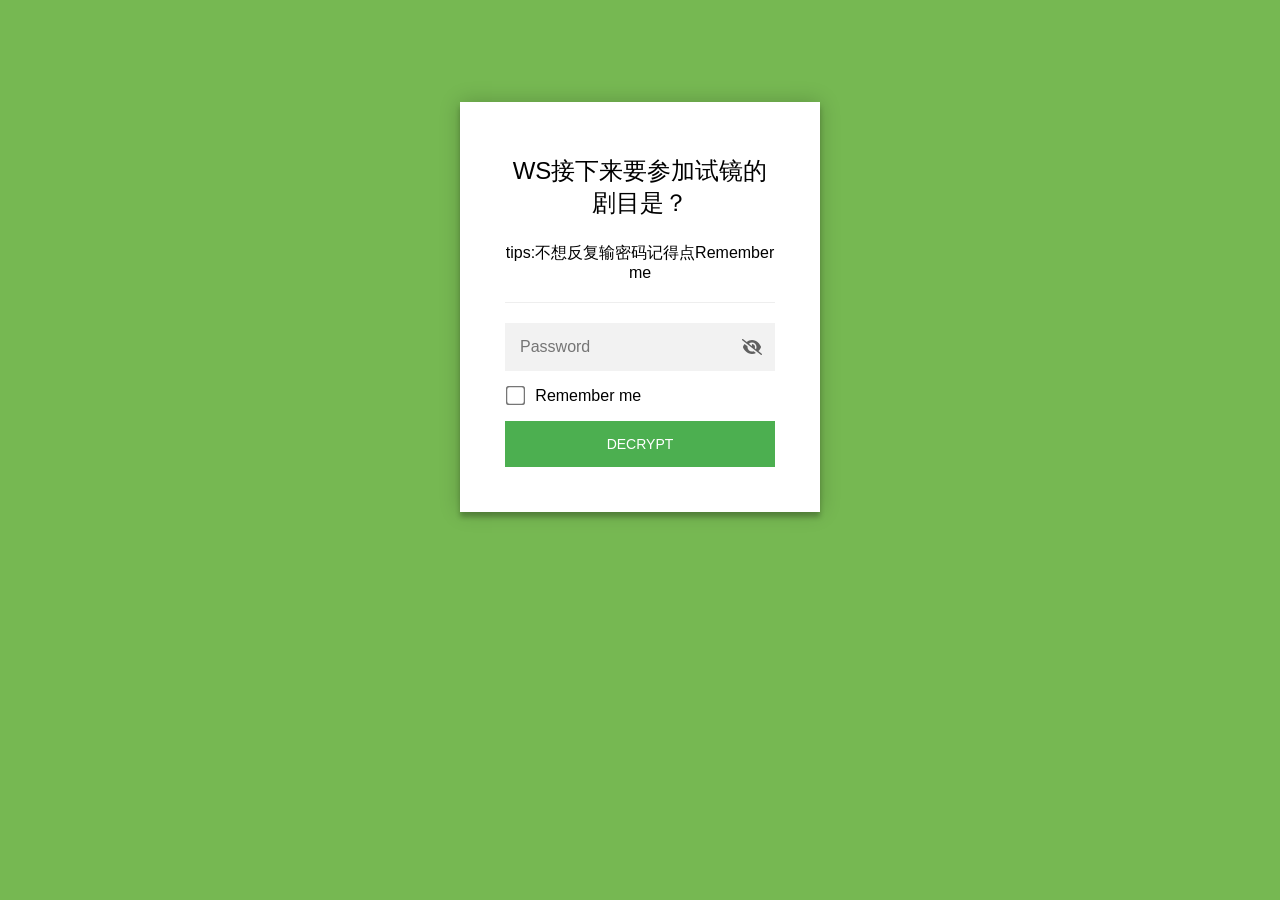
<file: index.html>
<!DOCTYPE html>
<html class="staticrypt-html">
    <head>
        <meta charset="utf-8" />
        <title>WS接下来要参加试镜的剧目是？</title>
        <meta name="viewport" content="width=device-width, initial-scale=1" />

        <!-- do not cache this page -->
        <meta http-equiv="cache-control" content="max-age=0" />
        <meta http-equiv="cache-control" content="no-cache" />
        <meta http-equiv="expires" content="0" />
        <meta http-equiv="expires" content="Tue, 01 Jan 1980 1:00:00 GMT" />
        <meta http-equiv="pragma" content="no-cache" />

        <style>
            .staticrypt-hr {
                margin-top: 20px;
                margin-bottom: 20px;
                border: 0;
                border-top: 1px solid #eee;
            }

            .staticrypt-page {
                width: 360px;
                padding: 8% 0 0;
                margin: auto;
                box-sizing: border-box;
            }

            .staticrypt-form {
                position: relative;
                z-index: 1;
                background: #ffffff;
                max-width: 360px;
                margin: 0 auto 100px;
                padding: 45px;
                text-align: center;
                box-shadow: 0 0 20px 0 rgba(0, 0, 0, 0.2), 0 5px 5px 0 rgba(0, 0, 0, 0.24);
            }

            .staticrypt-form input[type="password"],
            input[type="text"] {
                background: inherit;
                border: 0;
                box-sizing: border-box; /* This ensures padding is included in the total width */
                font-size: 14px;
                outline: 0;
                padding: 15px 30px 15px 15px; /* Adjust the padding to ensure there is space for the icon */
                width: 100%;
            }

            .staticrypt-password-container {
                position: relative;
                outline: 0;
                background: #f2f2f2;
                width: 100%;
                border: 0;
                margin: 0 0 15px;
                box-sizing: border-box;
            }

            .staticrypt-toggle-password-visibility {
                cursor: pointer;
                height: 20px;
                opacity: 60%;
                padding: 13px;
                position: absolute;
                right: 0;
                top: 50%;
                transform: translateY(-50%);
                width: 20px;
            }

            .staticrypt-form .staticrypt-decrypt-button {
                text-transform: uppercase;
                outline: 0;
                background: #4CAF50;
                width: 100%;
                border: 0;
                padding: 15px;
                color: #ffffff;
                font-size: 14px;
                cursor: pointer;
            }

            .staticrypt-form .staticrypt-decrypt-button:hover,
            .staticrypt-form .staticrypt-decrypt-button:active,
            .staticrypt-form .staticrypt-decrypt-button:focus {
                background: #4CAF50;
                filter: brightness(92%);
            }

            .staticrypt-html {
                height: 100%;
            }

            .staticrypt-body {
                height: 100%;
                margin: 0;
            }

            .staticrypt-content {
                height: 100%;
                margin-bottom: 1em;
                background: #76B852;
                font-family: "Arial", sans-serif;
                -webkit-font-smoothing: antialiased;
                -moz-osx-font-smoothing: grayscale;
            }

            .staticrypt-instructions {
                margin-top: -1em;
                margin-bottom: 1em;
            }

            .staticrypt-title {
                font-size: 1.5em;
            }

            label.staticrypt-remember {
                display: flex;
                align-items: center;
                margin-bottom: 1em;
            }

            .staticrypt-remember input[type="checkbox"] {
                transform: scale(1.5);
                margin-right: 1em;
            }

            .hidden {
                display: none !important;
            }

            .staticrypt-spinner-container {
                height: 100%;
                display: flex;
                align-items: center;
                justify-content: center;
            }

            .staticrypt-spinner {
                display: inline-block;
                width: 2rem;
                height: 2rem;
                vertical-align: text-bottom;
                border: 0.25em solid gray;
                border-right-color: transparent;
                border-radius: 50%;
                -webkit-animation: spinner-border 0.75s linear infinite;
                animation: spinner-border 0.75s linear infinite;
                animation-duration: 0.75s;
                animation-timing-function: linear;
                animation-delay: 0s;
                animation-iteration-count: infinite;
                animation-direction: normal;
                animation-fill-mode: none;
                animation-play-state: running;
                animation-name: spinner-border;
            }

            @keyframes spinner-border {
                100% {
                    transform: rotate(360deg);
                }
            }

            @media screen and (-webkit-min-device-pixel-ratio: 0) {
                .staticrypt-form input[type="password"],
                input[type="text"] {
                    font-size: 16px;
                }
            }
        </style>
    </head>

    <body class="staticrypt-body">
        <div id="staticrypt_loading" class="staticrypt-spinner-container">
            <div class="staticrypt-spinner"></div>
        </div>

        <div id="staticrypt_content" class="staticrypt-content hidden">
            <div class="staticrypt-page">
                <div class="staticrypt-form">
                    <div class="staticrypt-instructions">
                        <p class="staticrypt-title">WS接下来要参加试镜的剧目是？</p>
                        <p>tips:不想反复输密码记得点Remember me</p>
                    </div>

                    <hr class="staticrypt-hr" />

                    <form id="staticrypt-form" action="#" method="post">
                        <div class="staticrypt-password-container">
                            <input
                                id="staticrypt-password"
                                type="password"
                                name="password"
                                placeholder="Password"
                                autofocus
                            />

                            <img
                                class="staticrypt-toggle-password-visibility"
                                alt="Show password"
                                title="Show password"
                                src="[data-uri]"
                            />
                        </div>

                        <label id="staticrypt-remember-label" class="staticrypt-remember hidden">
                            <input id="staticrypt-remember" type="checkbox" name="remember" />
                            Remember me
                        </label>

                        <input type="submit" class="staticrypt-decrypt-button" value="DECRYPT" />
                    </form>
                </div>
            </div>
        </div>

        <script>
            // these variables will be filled when generating the file - the template format is 'variable_name'
            const staticryptInitiator = ((function(){
  const exports = {};
  const cryptoEngine = ((function(){
  const exports = {};
  const { subtle } = crypto;

const IV_BITS = 16 * 8;
const HEX_BITS = 4;
const ENCRYPTION_ALGO = "AES-CBC";

/**
 * Translates between utf8 encoded hexadecimal strings
 * and Uint8Array bytes.
 */
const HexEncoder = {
    /**
     * hex string -> bytes
     * @param {string} hexString
     * @returns {Uint8Array}
     */
    parse: function (hexString) {
        if (hexString.length % 2 !== 0) throw "Invalid hexString";
        const arrayBuffer = new Uint8Array(hexString.length / 2);

        for (let i = 0; i < hexString.length; i += 2) {
            const byteValue = parseInt(hexString.substring(i, i + 2), 16);
            if (isNaN(byteValue)) {
                throw "Invalid hexString";
            }
            arrayBuffer[i / 2] = byteValue;
        }
        return arrayBuffer;
    },

    /**
     * bytes -> hex string
     * @param {Uint8Array} bytes
     * @returns {string}
     */
    stringify: function (bytes) {
        const hexBytes = [];

        for (let i = 0; i < bytes.length; ++i) {
            let byteString = bytes[i].toString(16);
            if (byteString.length < 2) {
                byteString = "0" + byteString;
            }
            hexBytes.push(byteString);
        }
        return hexBytes.join("");
    },
};

/**
 * Translates between utf8 strings and Uint8Array bytes.
 */
const UTF8Encoder = {
    parse: function (str) {
        return new TextEncoder().encode(str);
    },

    stringify: function (bytes) {
        return new TextDecoder().decode(bytes);
    },
};

/**
 * Salt and encrypt a msg with a password.
 */
async function encrypt(msg, hashedPassword) {
    // Must be 16 bytes, unpredictable, and preferably cryptographically random. However, it need not be secret.
    // https://developer.mozilla.org/en-US/docs/Web/API/SubtleCrypto/encrypt#parameters
    const iv = crypto.getRandomValues(new Uint8Array(IV_BITS / 8));

    const key = await subtle.importKey("raw", HexEncoder.parse(hashedPassword), ENCRYPTION_ALGO, false, ["encrypt"]);

    const encrypted = await subtle.encrypt(
        {
            name: ENCRYPTION_ALGO,
            iv: iv,
        },
        key,
        UTF8Encoder.parse(msg)
    );

    // iv will be 32 hex characters, we prepend it to the ciphertext for use in decryption
    return HexEncoder.stringify(iv) + HexEncoder.stringify(new Uint8Array(encrypted));
}
exports.encrypt = encrypt;

/**
 * Decrypt a salted msg using a password.
 *
 * @param {string} encryptedMsg
 * @param {string} hashedPassword
 * @returns {Promise<string>}
 */
async function decrypt(encryptedMsg, hashedPassword) {
    const ivLength = IV_BITS / HEX_BITS;
    const iv = HexEncoder.parse(encryptedMsg.substring(0, ivLength));
    const encrypted = encryptedMsg.substring(ivLength);

    const key = await subtle.importKey("raw", HexEncoder.parse(hashedPassword), ENCRYPTION_ALGO, false, ["decrypt"]);

    const outBuffer = await subtle.decrypt(
        {
            name: ENCRYPTION_ALGO,
            iv: iv,
        },
        key,
        HexEncoder.parse(encrypted)
    );

    return UTF8Encoder.stringify(new Uint8Array(outBuffer));
}
exports.decrypt = decrypt;

/**
 * Salt and hash the password so it can be stored in localStorage without opening a password reuse vulnerability.
 *
 * @param {string} password
 * @param {string} salt
 * @returns {Promise<string>}
 */
async function hashPassword(password, salt) {
    // we hash the password in multiple steps, each adding more iterations. This is because we used to allow less
    // iterations, so for backward compatibility reasons, we need to support going from that to more iterations.
    let hashedPassword = await hashLegacyRound(password, salt);

    hashedPassword = await hashSecondRound(hashedPassword, salt);

    return hashThirdRound(hashedPassword, salt);
}
exports.hashPassword = hashPassword;

/**
 * This hashes the password with 1k iterations. This is a low number, we need this function to support backwards
 * compatibility.
 *
 * @param {string} password
 * @param {string} salt
 * @returns {Promise<string>}
 */
function hashLegacyRound(password, salt) {
    return pbkdf2(password, salt, 1000, "SHA-1");
}
exports.hashLegacyRound = hashLegacyRound;

/**
 * Add a second round of iterations. This is because we used to use 1k, so for backwards compatibility with
 * remember-me/autodecrypt links, we need to support going from that to more iterations.
 *
 * @param hashedPassword
 * @param salt
 * @returns {Promise<string>}
 */
function hashSecondRound(hashedPassword, salt) {
    return pbkdf2(hashedPassword, salt, 14000, "SHA-256");
}
exports.hashSecondRound = hashSecondRound;

/**
 * Add a third round of iterations to bring total number to 600k. This is because we used to use 1k, then 15k, so for
 * backwards compatibility with remember-me/autodecrypt links, we need to support going from that to more iterations.
 *
 * @param hashedPassword
 * @param salt
 * @returns {Promise<string>}
 */
function hashThirdRound(hashedPassword, salt) {
    return pbkdf2(hashedPassword, salt, 585000, "SHA-256");
}
exports.hashThirdRound = hashThirdRound;

/**
 * Salt and hash the password so it can be stored in localStorage without opening a password reuse vulnerability.
 *
 * @param {string} password
 * @param {string} salt
 * @param {int} iterations
 * @param {string} hashAlgorithm
 * @returns {Promise<string>}
 */
async function pbkdf2(password, salt, iterations, hashAlgorithm) {
    const key = await subtle.importKey("raw", UTF8Encoder.parse(password), "PBKDF2", false, ["deriveBits"]);

    const keyBytes = await subtle.deriveBits(
        {
            name: "PBKDF2",
            hash: hashAlgorithm,
            iterations,
            salt: UTF8Encoder.parse(salt),
        },
        key,
        256
    );

    return HexEncoder.stringify(new Uint8Array(keyBytes));
}

function generateRandomSalt() {
    const bytes = crypto.getRandomValues(new Uint8Array(128 / 8));

    return HexEncoder.stringify(new Uint8Array(bytes));
}
exports.generateRandomSalt = generateRandomSalt;

async function signMessage(hashedPassword, message) {
    const key = await subtle.importKey(
        "raw",
        HexEncoder.parse(hashedPassword),
        {
            name: "HMAC",
            hash: "SHA-256",
        },
        false,
        ["sign"]
    );
    const signature = await subtle.sign("HMAC", key, UTF8Encoder.parse(message));

    return HexEncoder.stringify(new Uint8Array(signature));
}
exports.signMessage = signMessage;

function getRandomAlphanum() {
    const possibleCharacters = "abcdefghijklmnopqrstuvwxyzABCDEFGHIJKLMNOPQRSTUVWXYZ0123456789";

    let byteArray;
    let parsedInt;

    // Keep generating new random bytes until we get a value that falls
    // within a range that can be evenly divided by possibleCharacters.length
    do {
        byteArray = crypto.getRandomValues(new Uint8Array(1));
        // extract the lowest byte to get an int from 0 to 255 (probably unnecessary, since we're only generating 1 byte)
        parsedInt = byteArray[0] & 0xff;
    } while (parsedInt >= 256 - (256 % possibleCharacters.length));

    // Take the modulo of the parsed integer to get a random number between 0 and totalLength - 1
    const randomIndex = parsedInt % possibleCharacters.length;

    return possibleCharacters[randomIndex];
}

/**
 * Generate a random string of a given length.
 *
 * @param {int} length
 * @returns {string}
 */
function generateRandomString(length) {
    let randomString = "";

    for (let i = 0; i < length; i++) {
        randomString += getRandomAlphanum();
    }

    return randomString;
}
exports.generateRandomString = generateRandomString;

  return exports;
})());
const codec = ((function(){
  const exports = {};
  /**
 * Initialize the codec with the provided cryptoEngine - this return functions to encode and decode messages.
 *
 * @param cryptoEngine - the engine to use for encryption / decryption
 */
function init(cryptoEngine) {
    const exports = {};

    /**
     * Top-level function for encoding a message.
     * Includes password hashing, encryption, and signing.
     *
     * @param {string} msg
     * @param {string} password
     * @param {string} salt
     *
     * @returns {string} The encoded text
     */
    async function encode(msg, password, salt) {
        const hashedPassword = await cryptoEngine.hashPassword(password, salt);

        const encrypted = await cryptoEngine.encrypt(msg, hashedPassword);

        // we use the hashed password in the HMAC because this is effectively what will be used a password (so we can store
        // it in localStorage safely, we don't use the clear text password)
        const hmac = await cryptoEngine.signMessage(hashedPassword, encrypted);

        return hmac + encrypted;
    }
    exports.encode = encode;

    /**
     * Encode using a password that has already been hashed. This is useful to encode multiple messages in a row, that way
     * we don't need to hash the password multiple times.
     *
     * @param {string} msg
     * @param {string} hashedPassword
     *
     * @returns {string} The encoded text
     */
    async function encodeWithHashedPassword(msg, hashedPassword) {
        const encrypted = await cryptoEngine.encrypt(msg, hashedPassword);

        // we use the hashed password in the HMAC because this is effectively what will be used a password (so we can store
        // it in localStorage safely, we don't use the clear text password)
        const hmac = await cryptoEngine.signMessage(hashedPassword, encrypted);

        return hmac + encrypted;
    }
    exports.encodeWithHashedPassword = encodeWithHashedPassword;

    /**
     * Top-level function for decoding a message.
     * Includes signature check and decryption.
     *
     * @param {string} signedMsg
     * @param {string} hashedPassword
     * @param {string} salt
     * @param {int} backwardCompatibleAttempt
     * @param {string} originalPassword
     *
     * @returns {Object} {success: true, decoded: string} | {success: false, message: string}
     */
    async function decode(signedMsg, hashedPassword, salt, backwardCompatibleAttempt = 0, originalPassword = "") {
        const encryptedHMAC = signedMsg.substring(0, 64);
        const encryptedMsg = signedMsg.substring(64);
        const decryptedHMAC = await cryptoEngine.signMessage(hashedPassword, encryptedMsg);

        if (decryptedHMAC !== encryptedHMAC) {
            // we have been raising the number of iterations in the hashing algorithm multiple times, so to support the old
            // remember-me/autodecrypt links we need to try bringing the old hashes up to speed.
            originalPassword = originalPassword || hashedPassword;
            if (backwardCompatibleAttempt === 0) {
                const updatedHashedPassword = await cryptoEngine.hashThirdRound(originalPassword, salt);

                return decode(signedMsg, updatedHashedPassword, salt, backwardCompatibleAttempt + 1, originalPassword);
            }
            if (backwardCompatibleAttempt === 1) {
                let updatedHashedPassword = await cryptoEngine.hashSecondRound(originalPassword, salt);
                updatedHashedPassword = await cryptoEngine.hashThirdRound(updatedHashedPassword, salt);

                return decode(signedMsg, updatedHashedPassword, salt, backwardCompatibleAttempt + 1, originalPassword);
            }

            return { success: false, message: "Signature mismatch" };
        }

        return {
            success: true,
            decoded: await cryptoEngine.decrypt(encryptedMsg, hashedPassword),
        };
    }
    exports.decode = decode;

    return exports;
}
exports.init = init;

  return exports;
})());
const decode = codec.init(cryptoEngine).decode;

/**
 * Initialize the staticrypt module, that exposes functions callbable by the password_template.
 *
 * @param {{
 *  staticryptEncryptedMsgUniqueVariableName: string,
 *  isRememberEnabled: boolean,
 *  rememberDurationInDays: number,
 *  staticryptSaltUniqueVariableName: string,
 * }} staticryptConfig - object of data that is stored on the password_template at encryption time.
 *
 * @param {{
 *  rememberExpirationKey: string,
 *  rememberPassphraseKey: string,
 *  replaceHtmlCallback: function,
 *  clearLocalStorageCallback: function,
 * }} templateConfig - object of data that can be configured by a custom password_template.
 */
function init(staticryptConfig, templateConfig) {
    const exports = {};

    /**
     * Decrypt our encrypted page, replace the whole HTML.
     *
     * @param {string} hashedPassword
     * @returns {Promise<boolean>}
     */
    async function decryptAndReplaceHtml(hashedPassword) {
        const { staticryptEncryptedMsgUniqueVariableName, staticryptSaltUniqueVariableName } = staticryptConfig;
        const { replaceHtmlCallback } = templateConfig;

        const result = await decode(
            staticryptEncryptedMsgUniqueVariableName,
            hashedPassword,
            staticryptSaltUniqueVariableName
        );
        if (!result.success) {
            return false;
        }
        const plainHTML = result.decoded;

        // if the user configured a callback call it, otherwise just replace the whole HTML
        if (typeof replaceHtmlCallback === "function") {
            replaceHtmlCallback(plainHTML);
        } else {
            document.write(plainHTML);
            document.close();
        }

        return true;
    }

    /**
     * Attempt to decrypt the page and replace the whole HTML.
     *
     * @param {string} password
     * @param {boolean} isRememberChecked
     *
     * @returns {Promise<{isSuccessful: boolean, hashedPassword?: string}>} - we return an object, so that if we want to
     *   expose more information in the future we can do it without breaking the password_template
     */
    async function handleDecryptionOfPage(password, isRememberChecked) {
        const { staticryptSaltUniqueVariableName } = staticryptConfig;

        // decrypt and replace the whole page
        const hashedPassword = await cryptoEngine.hashPassword(password, staticryptSaltUniqueVariableName);
        return handleDecryptionOfPageFromHash(hashedPassword, isRememberChecked);
    }
    exports.handleDecryptionOfPage = handleDecryptionOfPage;

    async function handleDecryptionOfPageFromHash(hashedPassword, isRememberChecked) {
        const { isRememberEnabled, rememberDurationInDays } = staticryptConfig;
        const { rememberExpirationKey, rememberPassphraseKey } = templateConfig;

        const isDecryptionSuccessful = await decryptAndReplaceHtml(hashedPassword);

        if (!isDecryptionSuccessful) {
            return {
                isSuccessful: false,
                hashedPassword,
            };
        }

        // remember the hashedPassword and set its expiration if necessary
        if (isRememberEnabled && isRememberChecked) {
            window.localStorage.setItem(rememberPassphraseKey, hashedPassword);

            // set the expiration if the duration isn't 0 (meaning no expiration)
            if (rememberDurationInDays > 0) {
                window.localStorage.setItem(
                    rememberExpirationKey,
                    (new Date().getTime() + rememberDurationInDays * 24 * 60 * 60 * 1000).toString()
                );
            }
        }

        return {
            isSuccessful: true,
            hashedPassword,
        };
    }
    exports.handleDecryptionOfPageFromHash = handleDecryptionOfPageFromHash;

    /**
     * Clear localstorage from staticrypt related values
     */
    function clearLocalStorage() {
        const { clearLocalStorageCallback, rememberExpirationKey, rememberPassphraseKey } = templateConfig;

        if (typeof clearLocalStorageCallback === "function") {
            clearLocalStorageCallback();
        } else {
            localStorage.removeItem(rememberPassphraseKey);
            localStorage.removeItem(rememberExpirationKey);
        }
    }

    async function handleDecryptOnLoad() {
        let isSuccessful = await decryptOnLoadFromUrl();

        if (!isSuccessful) {
            isSuccessful = await decryptOnLoadFromRememberMe();
        }

        return { isSuccessful };
    }
    exports.handleDecryptOnLoad = handleDecryptOnLoad;

    /**
     * Clear storage if we are logging out
     *
     * @returns {boolean} - whether we logged out
     */
    function logoutIfNeeded() {
        const logoutKey = "staticrypt_logout";

        // handle logout through query param
        const queryParams = new URLSearchParams(window.location.search);
        if (queryParams.has(logoutKey)) {
            clearLocalStorage();
            return true;
        }

        // handle logout through URL fragment
        const hash = window.location.hash.substring(1);
        if (hash.includes(logoutKey)) {
            clearLocalStorage();
            return true;
        }

        return false;
    }

    /**
     * To be called on load: check if we want to try to decrypt and replace the HTML with the decrypted content, and
     * try to do it if needed.
     *
     * @returns {Promise<boolean>} true if we derypted and replaced the whole page, false otherwise
     */
    async function decryptOnLoadFromRememberMe() {
        const { rememberDurationInDays } = staticryptConfig;
        const { rememberExpirationKey, rememberPassphraseKey } = templateConfig;

        // if we are login out, terminate
        if (logoutIfNeeded()) {
            return false;
        }

        // if there is expiration configured, check if we're not beyond the expiration
        if (rememberDurationInDays && rememberDurationInDays > 0) {
            const expiration = localStorage.getItem(rememberExpirationKey),
                isExpired = expiration && new Date().getTime() > parseInt(expiration);

            if (isExpired) {
                clearLocalStorage();
                return false;
            }
        }

        const hashedPassword = localStorage.getItem(rememberPassphraseKey);

        if (hashedPassword) {
            // try to decrypt
            const isDecryptionSuccessful = await decryptAndReplaceHtml(hashedPassword);

            // if the decryption is unsuccessful the password might be wrong - silently clear the saved data and let
            // the user fill the password form again
            if (!isDecryptionSuccessful) {
                clearLocalStorage();
                return false;
            }

            return true;
        }

        return false;
    }

    async function decryptOnLoadFromUrl() {
        const passwordKey = "staticrypt_pwd";
        const rememberMeKey = "remember_me";

        // try to get the password from the query param (for backward compatibility - we now want to avoid this method,
        // since it sends the hashed password to the server which isn't needed)
        const queryParams = new URLSearchParams(window.location.search);
        const hashedPasswordQuery = queryParams.get(passwordKey);
        const rememberMeQuery = queryParams.get(rememberMeKey);

        const urlFragment = window.location.hash.substring(1);
        // get the password from the url fragment
        const hashedPasswordRegexMatch = urlFragment.match(new RegExp(passwordKey + "=([^&]*)"));
        const hashedPasswordFragment = hashedPasswordRegexMatch ? hashedPasswordRegexMatch[1] : null;
        const rememberMeFragment = urlFragment.includes(rememberMeKey);

        const hashedPassword = hashedPasswordFragment || hashedPasswordQuery;
        const rememberMe = rememberMeFragment || rememberMeQuery;

        if (hashedPassword) {
            return handleDecryptionOfPageFromHash(hashedPassword, rememberMe);
        }

        return false;
    }

    return exports;
}
exports.init = init;

  return exports;
})());
            const templateError = "Bad password!",
                templateToggleAltShow = "Show password",
                templateToggleAltHide = "Hide password",
                isRememberEnabled = true,
                staticryptConfig = {"staticryptEncryptedMsgUniqueVariableName":"[base64]","isRememberEnabled":true,"rememberDurationInDays":168,"staticryptSaltUniqueVariableName":"a1b2c3d4e5f678901234567890abcdef"};

            // you can edit these values to customize some of the behavior of StatiCrypt
            const templateConfig = {
                rememberExpirationKey: "staticrypt_expiration",
                rememberPassphraseKey: "staticrypt_passphrase",
                replaceHtmlCallback: null,
                clearLocalStorageCallback: null,
            };

            // init the staticrypt engine
            const staticrypt = staticryptInitiator.init(staticryptConfig, templateConfig);

            // try to automatically decrypt on load if there is a saved password
            window.onload = async function () {
                const { isSuccessful } = await staticrypt.handleDecryptOnLoad();

                // if we didn't decrypt anything on load, show the password prompt. Otherwise the content has already been
                // replaced, no need to do anything
                if (!isSuccessful) {
                    // hide loading screen
                    document.getElementById("staticrypt_loading").classList.add("hidden");
                    document.getElementById("staticrypt_content").classList.remove("hidden");
                    document.getElementById("staticrypt-password").focus();

                    // show the remember me checkbox
                    if (isRememberEnabled) {
                        document.getElementById("staticrypt-remember-label").classList.remove("hidden");
                    }
                }
            };

            // toggle password visibility
            const toggleIcon = document.querySelector(".staticrypt-toggle-password-visibility");
            // these two icons are coming from FontAwesome
            const imgSrcEyeClosed =
                "[data-uri]";
            const imgSrcEyeOpened =
                "[data-uri]";
            toggleIcon.addEventListener("click", function () {
                const passwordInput = document.getElementById("staticrypt-password");
                if (passwordInput.type === "password") {
                    passwordInput.type = "text";
                    toggleIcon.src = imgSrcEyeOpened;
                    toggleIcon.alt = templateToggleAltHide;
                    toggleIcon.title = templateToggleAltHide;
                } else {
                    passwordInput.type = "password";
                    toggleIcon.src = imgSrcEyeClosed;
                    toggleIcon.alt = templateToggleAltShow;
                    toggleIcon.title = templateToggleAltShow;
                }
            });

            // handle password form submission
            document.getElementById("staticrypt-form").addEventListener("submit", async function (e) {
                e.preventDefault();

                const password = document.getElementById("staticrypt-password").value,
                    isRememberChecked = document.getElementById("staticrypt-remember").checked;

                const { isSuccessful } = await staticrypt.handleDecryptionOfPage(password, isRememberChecked);

                if (!isSuccessful) {
                    alert(templateError);
                }
            });
        </script>
    </body>
</html>
</file>
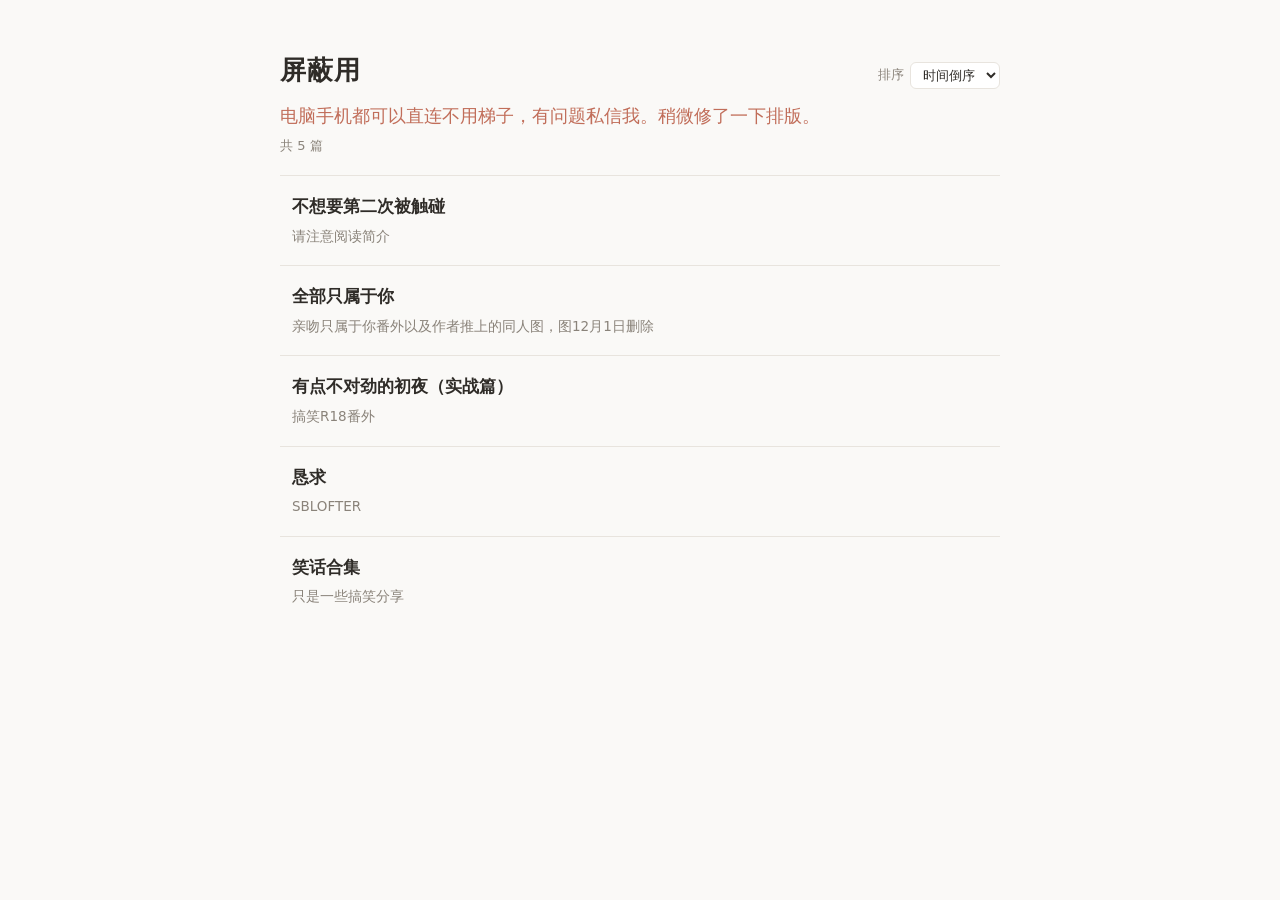
<file: src/index.html>
<!DOCTYPE html>
<html lang="zh-CN">
<head>
<meta charset="UTF-8">
<meta name="viewport" content="width=device-width, initial-scale=1">
<title>屏蔽用</title>
<link rel="stylesheet" href="./style.css">
</head>
<body>
<div class="wrap">

    <header>
    <div class="header-top">
      <h1>屏蔽用</h1>
      <label class="sort-label">
        排序
        <select id="sort-select">
          <option value="desc">时间倒序</option>
          <option value="asc">时间顺序</option>
        </select>
      </label>
    </div>

    <!-- 新增：标题下方一行字 -->
    <p class="header-note">电脑手机都可以直连不用梯子，有问题私信我。稍微修了一下排版。</p>

    <p id="meta">共 0 篇</p>
  </header>

  <ul class="toc" id="toc"></ul>

  <nav class="pager" id="pager" aria-label="分页" hidden></nav>

</div>

<script src="posts.js"></script>
<script>
(function () {
  'use strict';

  /* ---------- 配置：每页显示多少篇 ---------- */
  const PER_PAGE = 20;

  const tocEl      = document.getElementById('toc');
  const pagerEl    = document.getElementById('pager');
  const metaEl     = document.getElementById('meta');
  const sortSelect = document.getElementById('sort-select');

  /* ---------- 状态：page / sort ----------
     存在 URL hash 里，例如 index.html#page=2&sort=asc
     默认第 1 页、最新在前，此时 hash 为空 */
  let currentState = readState();

  function readState() {
    const params = new URLSearchParams(location.hash.slice(1));
    let page = parseInt(params.get('page'), 10);
    if (!Number.isFinite(page) || page < 1) page = 1;
    return {
      page: page,
      sort: params.get('sort') === 'asc' ? 'asc' : 'desc'
    };
  }

  /* 把状态写回 URL。file:// 下浏览器可能禁止 pushState，
     用 try/catch 包住——失败也不影响页面功能 */
  function writeState(state) {
    const params = new URLSearchParams();
    if (state.page > 1) params.set('page', String(state.page));
    if (state.sort === 'asc') params.set('sort', 'asc');
    const hash = params.toString() ? '#' + params.toString() : '#';
    if (location.hash === hash) return;
    try {
      history.pushState(null, '', hash);
    } catch (err) { /* 忽略 */ }
  }

  function setState(patch) {
    currentState = Object.assign({}, currentState, patch);
    writeState(currentState);
    render();
  }

  /* ---------- 工具：HTML 转义 ---------- */
  function esc(s) {
    return String(s == null ? '' : s)
      .replace(/&/g, '&amp;').replace(/</g, '&lt;')
      .replace(/>/g, '&gt;').replace(/"/g, '&quot;');
  }

  /* ---------- 排序 ---------- */
  function getSortedPosts(sort) {
    return (window.POSTS || []).slice().sort(function (a, b) {
      if (a.date === b.date) return 0;
      return sort === 'asc'
        ? a.date.localeCompare(b.date)   // 早 → 晚
        : b.date.localeCompare(a.date);  // 晚 → 早
    });
  }

  /* ---------- 页码序列：1 … 4 5 6 … 10 ---------- */
  function pageNumbers(current, total) {
    if (total <= 7) {
      const all = [];
      for (let i = 1; i <= total; i++) all.push(i);
      return all;
    }
    const pages = [1];
    if (current > 3) pages.push(null);              // null 表示省略号
    const from = Math.max(2, current - 1);
    const to   = Math.min(total - 1, current + 1);
    for (let i = from; i <= to; i++) pages.push(i);
    if (current < total - 2) pages.push(null);
    pages.push(total);
    return pages;
  }

  function hrefFor(page, sort) {
    const params = new URLSearchParams();
    if (page > 1) params.set('page', String(page));
    if (sort === 'asc') params.set('sort', 'asc');
    const s = params.toString();
    return s ? '#' + s : '#';
  }

  /* ---------- 渲染 ---------- */
  function render() {
    const all        = getSortedPosts(currentState.sort);
    const totalPages = Math.max(1, Math.ceil(all.length / PER_PAGE));

    // 页码越界（比如删了文章）时自动钳制，只改内存不改 URL
    if (currentState.page > totalPages) currentState.page = totalPages;
    const page = currentState.page;

    sortSelect.value = currentState.sort;

    // 当前页的文章
    const start     = (page - 1) * PER_PAGE;
    const pageItems = all.slice(start, start + PER_PAGE);

    // 目录列表
    tocEl.innerHTML = pageItems.map(function (post) {
      return (
        '<li class="toc-item">' +
'<a href="./article.html?p=' + encodeURIComponent(post.slug) + '">' +
            '<div class="toc-main">' +
              '<h2 class="toc-title">' + esc(post.title) + '</h2>' +
              (post.desc
                ? '<p class="toc-desc">' + esc(post.desc) + '</p>'
                : '') +
               '</div>' +
            '</a>' +
        '</li>'
      );
    }).join('');

    // 顶部统计
    if (all.length === 0) {
      metaEl.textContent = '还没有文章';
    } else if (totalPages > 1) {
      metaEl.textContent = '共 ' + all.length + ' 篇 · 第 ' + page + ' / ' + totalPages + ' 页';
    } else {
      metaEl.textContent = '共 ' + all.length + ' 篇';
    }

    renderPager(page, totalPages);
  }

  function renderPager(page, totalPages) {
    if (totalPages <= 1) {          // 只有一页就不显示分页条
      pagerEl.hidden = true;
      pagerEl.innerHTML = '';
      return;
    }
    pagerEl.hidden = false;

    const parts = [];

    // 上一页
    parts.push(page > 1
      ? '<a class="pager-btn" href="' + hrefFor(page - 1, currentState.sort) +
        '" data-page="' + (page - 1) + '" rel="prev">上一页</a>'
      : '<span class="pager-btn is-disabled">上一页</span>');

    // 页码
    pageNumbers(page, totalPages).forEach(function (n) {
      if (n === null) {
        parts.push('<span class="pager-gap">…</span>');
      } else if (n === page) {
        parts.push('<span class="pager-num is-current" aria-current="page">' + n + '</span>');
      } else {
        parts.push('<a class="pager-num" href="' + hrefFor(n, currentState.sort) +
          '" data-page="' + n + '">' + n + '</a>');
      }
    });

    // 下一页
    parts.push(page < totalPages
      ? '<a class="pager-btn" href="' + hrefFor(page + 1, currentState.sort) +
        '" data-page="' + (page + 1) + '" rel="next">下一页</a>'
      : '<span class="pager-btn is-disabled">下一页</span>');

    pagerEl.innerHTML = parts.join('');
  }

  /* ---------- 交互 ---------- */

  // 排序切换：换排序后回到第 1 页
  sortSelect.addEventListener('change', function () {
    setState({ sort: sortSelect.value, page: 1 });
  });

  // 分页点击：统一走 JS 状态，不依赖浏览器默认跳转
  pagerEl.addEventListener('click', function (e) {
    const link = e.target.closest('a[data-page]');
    if (!link) return;
    e.preventDefault();
    setState({ page: parseInt(link.dataset.page, 10) });
    window.scrollTo({ top: 0, behavior: 'smooth' });
  });

  // 支持手改 URL 或浏览器前进/后退
  window.addEventListener('hashchange', function () {
    currentState = readState();
    render();
    window.scrollTo({ top: 0, behavior: 'smooth' });
  });

  /* ---------- 启动 ---------- */
  render();
})();
</script>
</body>
</html>
</file>
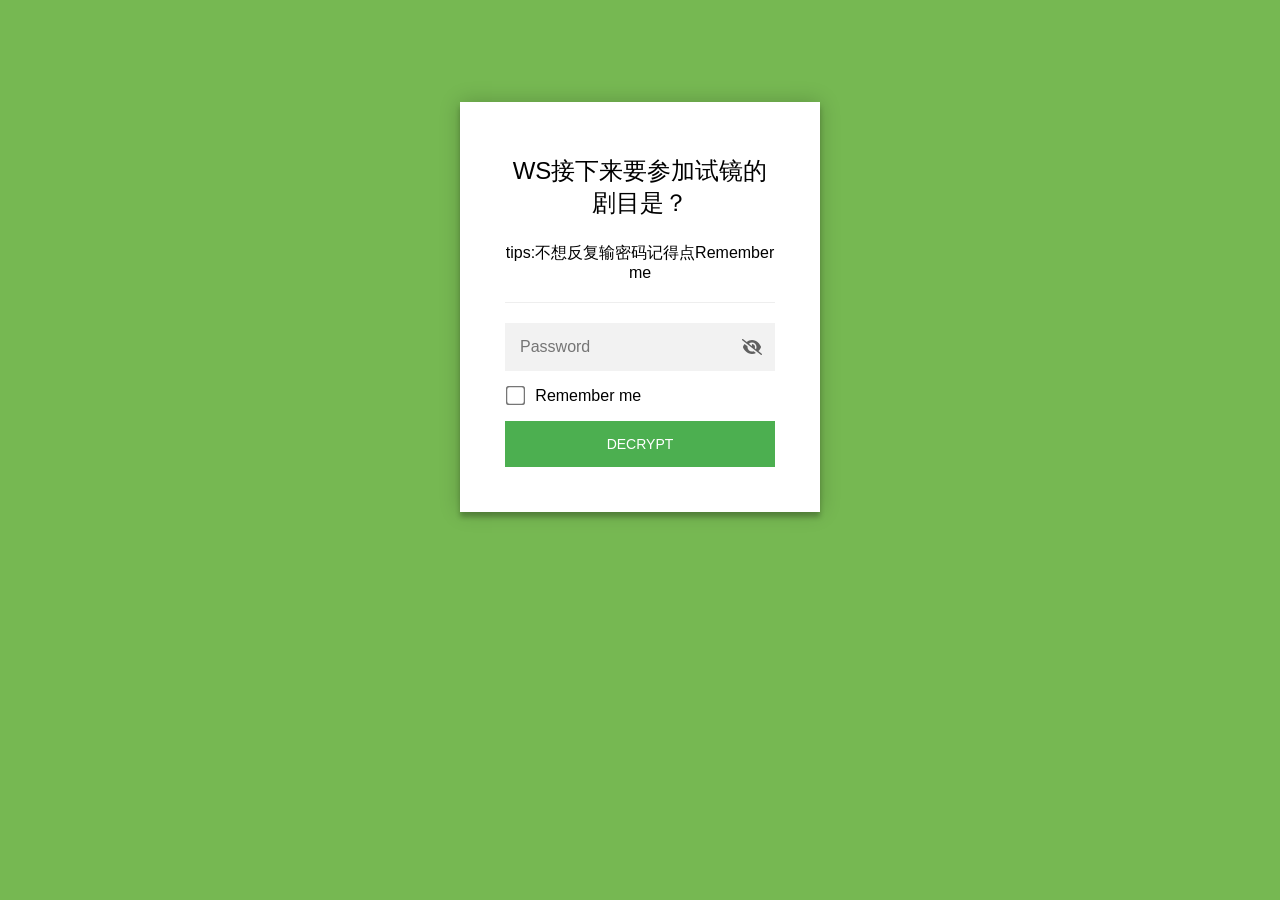
<file: article.html>
<!DOCTYPE html>
<html class="staticrypt-html">
    <head>
        <meta charset="utf-8" />
        <title>WS接下来要参加试镜的剧目是？</title>
        <meta name="viewport" content="width=device-width, initial-scale=1" />

        <!-- do not cache this page -->
        <meta http-equiv="cache-control" content="max-age=0" />
        <meta http-equiv="cache-control" content="no-cache" />
        <meta http-equiv="expires" content="0" />
        <meta http-equiv="expires" content="Tue, 01 Jan 1980 1:00:00 GMT" />
        <meta http-equiv="pragma" content="no-cache" />

        <style>
            .staticrypt-hr {
                margin-top: 20px;
                margin-bottom: 20px;
                border: 0;
                border-top: 1px solid #eee;
            }

            .staticrypt-page {
                width: 360px;
                padding: 8% 0 0;
                margin: auto;
                box-sizing: border-box;
            }

            .staticrypt-form {
                position: relative;
                z-index: 1;
                background: #ffffff;
                max-width: 360px;
                margin: 0 auto 100px;
                padding: 45px;
                text-align: center;
                box-shadow: 0 0 20px 0 rgba(0, 0, 0, 0.2), 0 5px 5px 0 rgba(0, 0, 0, 0.24);
            }

            .staticrypt-form input[type="password"],
            input[type="text"] {
                background: inherit;
                border: 0;
                box-sizing: border-box; /* This ensures padding is included in the total width */
                font-size: 14px;
                outline: 0;
                padding: 15px 30px 15px 15px; /* Adjust the padding to ensure there is space for the icon */
                width: 100%;
            }

            .staticrypt-password-container {
                position: relative;
                outline: 0;
                background: #f2f2f2;
                width: 100%;
                border: 0;
                margin: 0 0 15px;
                box-sizing: border-box;
            }

            .staticrypt-toggle-password-visibility {
                cursor: pointer;
                height: 20px;
                opacity: 60%;
                padding: 13px;
                position: absolute;
                right: 0;
                top: 50%;
                transform: translateY(-50%);
                width: 20px;
            }

            .staticrypt-form .staticrypt-decrypt-button {
                text-transform: uppercase;
                outline: 0;
                background: #4CAF50;
                width: 100%;
                border: 0;
                padding: 15px;
                color: #ffffff;
                font-size: 14px;
                cursor: pointer;
            }

            .staticrypt-form .staticrypt-decrypt-button:hover,
            .staticrypt-form .staticrypt-decrypt-button:active,
            .staticrypt-form .staticrypt-decrypt-button:focus {
                background: #4CAF50;
                filter: brightness(92%);
            }

            .staticrypt-html {
                height: 100%;
            }

            .staticrypt-body {
                height: 100%;
                margin: 0;
            }

            .staticrypt-content {
                height: 100%;
                margin-bottom: 1em;
                background: #76B852;
                font-family: "Arial", sans-serif;
                -webkit-font-smoothing: antialiased;
                -moz-osx-font-smoothing: grayscale;
            }

            .staticrypt-instructions {
                margin-top: -1em;
                margin-bottom: 1em;
            }

            .staticrypt-title {
                font-size: 1.5em;
            }

            label.staticrypt-remember {
                display: flex;
                align-items: center;
                margin-bottom: 1em;
            }

            .staticrypt-remember input[type="checkbox"] {
                transform: scale(1.5);
                margin-right: 1em;
            }

            .hidden {
                display: none !important;
            }

            .staticrypt-spinner-container {
                height: 100%;
                display: flex;
                align-items: center;
                justify-content: center;
            }

            .staticrypt-spinner {
                display: inline-block;
                width: 2rem;
                height: 2rem;
                vertical-align: text-bottom;
                border: 0.25em solid gray;
                border-right-color: transparent;
                border-radius: 50%;
                -webkit-animation: spinner-border 0.75s linear infinite;
                animation: spinner-border 0.75s linear infinite;
                animation-duration: 0.75s;
                animation-timing-function: linear;
                animation-delay: 0s;
                animation-iteration-count: infinite;
                animation-direction: normal;
                animation-fill-mode: none;
                animation-play-state: running;
                animation-name: spinner-border;
            }

            @keyframes spinner-border {
                100% {
                    transform: rotate(360deg);
                }
            }

            @media screen and (-webkit-min-device-pixel-ratio: 0) {
                .staticrypt-form input[type="password"],
                input[type="text"] {
                    font-size: 16px;
                }
            }
        </style>
    </head>

    <body class="staticrypt-body">
        <div id="staticrypt_loading" class="staticrypt-spinner-container">
            <div class="staticrypt-spinner"></div>
        </div>

        <div id="staticrypt_content" class="staticrypt-content hidden">
            <div class="staticrypt-page">
                <div class="staticrypt-form">
                    <div class="staticrypt-instructions">
                        <p class="staticrypt-title">WS接下来要参加试镜的剧目是？</p>
                        <p>tips:不想反复输密码记得点Remember me</p>
                    </div>

                    <hr class="staticrypt-hr" />

                    <form id="staticrypt-form" action="#" method="post">
                        <div class="staticrypt-password-container">
                            <input
                                id="staticrypt-password"
                                type="password"
                                name="password"
                                placeholder="Password"
                                autofocus
                            />

                            <img
                                class="staticrypt-toggle-password-visibility"
                                alt="Show password"
                                title="Show password"
                                src="[data-uri]"
                            />
                        </div>

                        <label id="staticrypt-remember-label" class="staticrypt-remember hidden">
                            <input id="staticrypt-remember" type="checkbox" name="remember" />
                            Remember me
                        </label>

                        <input type="submit" class="staticrypt-decrypt-button" value="DECRYPT" />
                    </form>
                </div>
            </div>
        </div>

        <script>
            // these variables will be filled when generating the file - the template format is 'variable_name'
            const staticryptInitiator = ((function(){
  const exports = {};
  const cryptoEngine = ((function(){
  const exports = {};
  const { subtle } = crypto;

const IV_BITS = 16 * 8;
const HEX_BITS = 4;
const ENCRYPTION_ALGO = "AES-CBC";

/**
 * Translates between utf8 encoded hexadecimal strings
 * and Uint8Array bytes.
 */
const HexEncoder = {
    /**
     * hex string -> bytes
     * @param {string} hexString
     * @returns {Uint8Array}
     */
    parse: function (hexString) {
        if (hexString.length % 2 !== 0) throw "Invalid hexString";
        const arrayBuffer = new Uint8Array(hexString.length / 2);

        for (let i = 0; i < hexString.length; i += 2) {
            const byteValue = parseInt(hexString.substring(i, i + 2), 16);
            if (isNaN(byteValue)) {
                throw "Invalid hexString";
            }
            arrayBuffer[i / 2] = byteValue;
        }
        return arrayBuffer;
    },

    /**
     * bytes -> hex string
     * @param {Uint8Array} bytes
     * @returns {string}
     */
    stringify: function (bytes) {
        const hexBytes = [];

        for (let i = 0; i < bytes.length; ++i) {
            let byteString = bytes[i].toString(16);
            if (byteString.length < 2) {
                byteString = "0" + byteString;
            }
            hexBytes.push(byteString);
        }
        return hexBytes.join("");
    },
};

/**
 * Translates between utf8 strings and Uint8Array bytes.
 */
const UTF8Encoder = {
    parse: function (str) {
        return new TextEncoder().encode(str);
    },

    stringify: function (bytes) {
        return new TextDecoder().decode(bytes);
    },
};

/**
 * Salt and encrypt a msg with a password.
 */
async function encrypt(msg, hashedPassword) {
    // Must be 16 bytes, unpredictable, and preferably cryptographically random. However, it need not be secret.
    // https://developer.mozilla.org/en-US/docs/Web/API/SubtleCrypto/encrypt#parameters
    const iv = crypto.getRandomValues(new Uint8Array(IV_BITS / 8));

    const key = await subtle.importKey("raw", HexEncoder.parse(hashedPassword), ENCRYPTION_ALGO, false, ["encrypt"]);

    const encrypted = await subtle.encrypt(
        {
            name: ENCRYPTION_ALGO,
            iv: iv,
        },
        key,
        UTF8Encoder.parse(msg)
    );

    // iv will be 32 hex characters, we prepend it to the ciphertext for use in decryption
    return HexEncoder.stringify(iv) + HexEncoder.stringify(new Uint8Array(encrypted));
}
exports.encrypt = encrypt;

/**
 * Decrypt a salted msg using a password.
 *
 * @param {string} encryptedMsg
 * @param {string} hashedPassword
 * @returns {Promise<string>}
 */
async function decrypt(encryptedMsg, hashedPassword) {
    const ivLength = IV_BITS / HEX_BITS;
    const iv = HexEncoder.parse(encryptedMsg.substring(0, ivLength));
    const encrypted = encryptedMsg.substring(ivLength);

    const key = await subtle.importKey("raw", HexEncoder.parse(hashedPassword), ENCRYPTION_ALGO, false, ["decrypt"]);

    const outBuffer = await subtle.decrypt(
        {
            name: ENCRYPTION_ALGO,
            iv: iv,
        },
        key,
        HexEncoder.parse(encrypted)
    );

    return UTF8Encoder.stringify(new Uint8Array(outBuffer));
}
exports.decrypt = decrypt;

/**
 * Salt and hash the password so it can be stored in localStorage without opening a password reuse vulnerability.
 *
 * @param {string} password
 * @param {string} salt
 * @returns {Promise<string>}
 */
async function hashPassword(password, salt) {
    // we hash the password in multiple steps, each adding more iterations. This is because we used to allow less
    // iterations, so for backward compatibility reasons, we need to support going from that to more iterations.
    let hashedPassword = await hashLegacyRound(password, salt);

    hashedPassword = await hashSecondRound(hashedPassword, salt);

    return hashThirdRound(hashedPassword, salt);
}
exports.hashPassword = hashPassword;

/**
 * This hashes the password with 1k iterations. This is a low number, we need this function to support backwards
 * compatibility.
 *
 * @param {string} password
 * @param {string} salt
 * @returns {Promise<string>}
 */
function hashLegacyRound(password, salt) {
    return pbkdf2(password, salt, 1000, "SHA-1");
}
exports.hashLegacyRound = hashLegacyRound;

/**
 * Add a second round of iterations. This is because we used to use 1k, so for backwards compatibility with
 * remember-me/autodecrypt links, we need to support going from that to more iterations.
 *
 * @param hashedPassword
 * @param salt
 * @returns {Promise<string>}
 */
function hashSecondRound(hashedPassword, salt) {
    return pbkdf2(hashedPassword, salt, 14000, "SHA-256");
}
exports.hashSecondRound = hashSecondRound;

/**
 * Add a third round of iterations to bring total number to 600k. This is because we used to use 1k, then 15k, so for
 * backwards compatibility with remember-me/autodecrypt links, we need to support going from that to more iterations.
 *
 * @param hashedPassword
 * @param salt
 * @returns {Promise<string>}
 */
function hashThirdRound(hashedPassword, salt) {
    return pbkdf2(hashedPassword, salt, 585000, "SHA-256");
}
exports.hashThirdRound = hashThirdRound;

/**
 * Salt and hash the password so it can be stored in localStorage without opening a password reuse vulnerability.
 *
 * @param {string} password
 * @param {string} salt
 * @param {int} iterations
 * @param {string} hashAlgorithm
 * @returns {Promise<string>}
 */
async function pbkdf2(password, salt, iterations, hashAlgorithm) {
    const key = await subtle.importKey("raw", UTF8Encoder.parse(password), "PBKDF2", false, ["deriveBits"]);

    const keyBytes = await subtle.deriveBits(
        {
            name: "PBKDF2",
            hash: hashAlgorithm,
            iterations,
            salt: UTF8Encoder.parse(salt),
        },
        key,
        256
    );

    return HexEncoder.stringify(new Uint8Array(keyBytes));
}

function generateRandomSalt() {
    const bytes = crypto.getRandomValues(new Uint8Array(128 / 8));

    return HexEncoder.stringify(new Uint8Array(bytes));
}
exports.generateRandomSalt = generateRandomSalt;

async function signMessage(hashedPassword, message) {
    const key = await subtle.importKey(
        "raw",
        HexEncoder.parse(hashedPassword),
        {
            name: "HMAC",
            hash: "SHA-256",
        },
        false,
        ["sign"]
    );
    const signature = await subtle.sign("HMAC", key, UTF8Encoder.parse(message));

    return HexEncoder.stringify(new Uint8Array(signature));
}
exports.signMessage = signMessage;

function getRandomAlphanum() {
    const possibleCharacters = "abcdefghijklmnopqrstuvwxyzABCDEFGHIJKLMNOPQRSTUVWXYZ0123456789";

    let byteArray;
    let parsedInt;

    // Keep generating new random bytes until we get a value that falls
    // within a range that can be evenly divided by possibleCharacters.length
    do {
        byteArray = crypto.getRandomValues(new Uint8Array(1));
        // extract the lowest byte to get an int from 0 to 255 (probably unnecessary, since we're only generating 1 byte)
        parsedInt = byteArray[0] & 0xff;
    } while (parsedInt >= 256 - (256 % possibleCharacters.length));

    // Take the modulo of the parsed integer to get a random number between 0 and totalLength - 1
    const randomIndex = parsedInt % possibleCharacters.length;

    return possibleCharacters[randomIndex];
}

/**
 * Generate a random string of a given length.
 *
 * @param {int} length
 * @returns {string}
 */
function generateRandomString(length) {
    let randomString = "";

    for (let i = 0; i < length; i++) {
        randomString += getRandomAlphanum();
    }

    return randomString;
}
exports.generateRandomString = generateRandomString;

  return exports;
})());
const codec = ((function(){
  const exports = {};
  /**
 * Initialize the codec with the provided cryptoEngine - this return functions to encode and decode messages.
 *
 * @param cryptoEngine - the engine to use for encryption / decryption
 */
function init(cryptoEngine) {
    const exports = {};

    /**
     * Top-level function for encoding a message.
     * Includes password hashing, encryption, and signing.
     *
     * @param {string} msg
     * @param {string} password
     * @param {string} salt
     *
     * @returns {string} The encoded text
     */
    async function encode(msg, password, salt) {
        const hashedPassword = await cryptoEngine.hashPassword(password, salt);

        const encrypted = await cryptoEngine.encrypt(msg, hashedPassword);

        // we use the hashed password in the HMAC because this is effectively what will be used a password (so we can store
        // it in localStorage safely, we don't use the clear text password)
        const hmac = await cryptoEngine.signMessage(hashedPassword, encrypted);

        return hmac + encrypted;
    }
    exports.encode = encode;

    /**
     * Encode using a password that has already been hashed. This is useful to encode multiple messages in a row, that way
     * we don't need to hash the password multiple times.
     *
     * @param {string} msg
     * @param {string} hashedPassword
     *
     * @returns {string} The encoded text
     */
    async function encodeWithHashedPassword(msg, hashedPassword) {
        const encrypted = await cryptoEngine.encrypt(msg, hashedPassword);

        // we use the hashed password in the HMAC because this is effectively what will be used a password (so we can store
        // it in localStorage safely, we don't use the clear text password)
        const hmac = await cryptoEngine.signMessage(hashedPassword, encrypted);

        return hmac + encrypted;
    }
    exports.encodeWithHashedPassword = encodeWithHashedPassword;

    /**
     * Top-level function for decoding a message.
     * Includes signature check and decryption.
     *
     * @param {string} signedMsg
     * @param {string} hashedPassword
     * @param {string} salt
     * @param {int} backwardCompatibleAttempt
     * @param {string} originalPassword
     *
     * @returns {Object} {success: true, decoded: string} | {success: false, message: string}
     */
    async function decode(signedMsg, hashedPassword, salt, backwardCompatibleAttempt = 0, originalPassword = "") {
        const encryptedHMAC = signedMsg.substring(0, 64);
        const encryptedMsg = signedMsg.substring(64);
        const decryptedHMAC = await cryptoEngine.signMessage(hashedPassword, encryptedMsg);

        if (decryptedHMAC !== encryptedHMAC) {
            // we have been raising the number of iterations in the hashing algorithm multiple times, so to support the old
            // remember-me/autodecrypt links we need to try bringing the old hashes up to speed.
            originalPassword = originalPassword || hashedPassword;
            if (backwardCompatibleAttempt === 0) {
                const updatedHashedPassword = await cryptoEngine.hashThirdRound(originalPassword, salt);

                return decode(signedMsg, updatedHashedPassword, salt, backwardCompatibleAttempt + 1, originalPassword);
            }
            if (backwardCompatibleAttempt === 1) {
                let updatedHashedPassword = await cryptoEngine.hashSecondRound(originalPassword, salt);
                updatedHashedPassword = await cryptoEngine.hashThirdRound(updatedHashedPassword, salt);

                return decode(signedMsg, updatedHashedPassword, salt, backwardCompatibleAttempt + 1, originalPassword);
            }

            return { success: false, message: "Signature mismatch" };
        }

        return {
            success: true,
            decoded: await cryptoEngine.decrypt(encryptedMsg, hashedPassword),
        };
    }
    exports.decode = decode;

    return exports;
}
exports.init = init;

  return exports;
})());
const decode = codec.init(cryptoEngine).decode;

/**
 * Initialize the staticrypt module, that exposes functions callbable by the password_template.
 *
 * @param {{
 *  staticryptEncryptedMsgUniqueVariableName: string,
 *  isRememberEnabled: boolean,
 *  rememberDurationInDays: number,
 *  staticryptSaltUniqueVariableName: string,
 * }} staticryptConfig - object of data that is stored on the password_template at encryption time.
 *
 * @param {{
 *  rememberExpirationKey: string,
 *  rememberPassphraseKey: string,
 *  replaceHtmlCallback: function,
 *  clearLocalStorageCallback: function,
 * }} templateConfig - object of data that can be configured by a custom password_template.
 */
function init(staticryptConfig, templateConfig) {
    const exports = {};

    /**
     * Decrypt our encrypted page, replace the whole HTML.
     *
     * @param {string} hashedPassword
     * @returns {Promise<boolean>}
     */
    async function decryptAndReplaceHtml(hashedPassword) {
        const { staticryptEncryptedMsgUniqueVariableName, staticryptSaltUniqueVariableName } = staticryptConfig;
        const { replaceHtmlCallback } = templateConfig;

        const result = await decode(
            staticryptEncryptedMsgUniqueVariableName,
            hashedPassword,
            staticryptSaltUniqueVariableName
        );
        if (!result.success) {
            return false;
        }
        const plainHTML = result.decoded;

        // if the user configured a callback call it, otherwise just replace the whole HTML
        if (typeof replaceHtmlCallback === "function") {
            replaceHtmlCallback(plainHTML);
        } else {
            document.write(plainHTML);
            document.close();
        }

        return true;
    }

    /**
     * Attempt to decrypt the page and replace the whole HTML.
     *
     * @param {string} password
     * @param {boolean} isRememberChecked
     *
     * @returns {Promise<{isSuccessful: boolean, hashedPassword?: string}>} - we return an object, so that if we want to
     *   expose more information in the future we can do it without breaking the password_template
     */
    async function handleDecryptionOfPage(password, isRememberChecked) {
        const { staticryptSaltUniqueVariableName } = staticryptConfig;

        // decrypt and replace the whole page
        const hashedPassword = await cryptoEngine.hashPassword(password, staticryptSaltUniqueVariableName);
        return handleDecryptionOfPageFromHash(hashedPassword, isRememberChecked);
    }
    exports.handleDecryptionOfPage = handleDecryptionOfPage;

    async function handleDecryptionOfPageFromHash(hashedPassword, isRememberChecked) {
        const { isRememberEnabled, rememberDurationInDays } = staticryptConfig;
        const { rememberExpirationKey, rememberPassphraseKey } = templateConfig;

        const isDecryptionSuccessful = await decryptAndReplaceHtml(hashedPassword);

        if (!isDecryptionSuccessful) {
            return {
                isSuccessful: false,
                hashedPassword,
            };
        }

        // remember the hashedPassword and set its expiration if necessary
        if (isRememberEnabled && isRememberChecked) {
            window.localStorage.setItem(rememberPassphraseKey, hashedPassword);

            // set the expiration if the duration isn't 0 (meaning no expiration)
            if (rememberDurationInDays > 0) {
                window.localStorage.setItem(
                    rememberExpirationKey,
                    (new Date().getTime() + rememberDurationInDays * 24 * 60 * 60 * 1000).toString()
                );
            }
        }

        return {
            isSuccessful: true,
            hashedPassword,
        };
    }
    exports.handleDecryptionOfPageFromHash = handleDecryptionOfPageFromHash;

    /**
     * Clear localstorage from staticrypt related values
     */
    function clearLocalStorage() {
        const { clearLocalStorageCallback, rememberExpirationKey, rememberPassphraseKey } = templateConfig;

        if (typeof clearLocalStorageCallback === "function") {
            clearLocalStorageCallback();
        } else {
            localStorage.removeItem(rememberPassphraseKey);
            localStorage.removeItem(rememberExpirationKey);
        }
    }

    async function handleDecryptOnLoad() {
        let isSuccessful = await decryptOnLoadFromUrl();

        if (!isSuccessful) {
            isSuccessful = await decryptOnLoadFromRememberMe();
        }

        return { isSuccessful };
    }
    exports.handleDecryptOnLoad = handleDecryptOnLoad;

    /**
     * Clear storage if we are logging out
     *
     * @returns {boolean} - whether we logged out
     */
    function logoutIfNeeded() {
        const logoutKey = "staticrypt_logout";

        // handle logout through query param
        const queryParams = new URLSearchParams(window.location.search);
        if (queryParams.has(logoutKey)) {
            clearLocalStorage();
            return true;
        }

        // handle logout through URL fragment
        const hash = window.location.hash.substring(1);
        if (hash.includes(logoutKey)) {
            clearLocalStorage();
            return true;
        }

        return false;
    }

    /**
     * To be called on load: check if we want to try to decrypt and replace the HTML with the decrypted content, and
     * try to do it if needed.
     *
     * @returns {Promise<boolean>} true if we derypted and replaced the whole page, false otherwise
     */
    async function decryptOnLoadFromRememberMe() {
        const { rememberDurationInDays } = staticryptConfig;
        const { rememberExpirationKey, rememberPassphraseKey } = templateConfig;

        // if we are login out, terminate
        if (logoutIfNeeded()) {
            return false;
        }

        // if there is expiration configured, check if we're not beyond the expiration
        if (rememberDurationInDays && rememberDurationInDays > 0) {
            const expiration = localStorage.getItem(rememberExpirationKey),
                isExpired = expiration && new Date().getTime() > parseInt(expiration);

            if (isExpired) {
                clearLocalStorage();
                return false;
            }
        }

        const hashedPassword = localStorage.getItem(rememberPassphraseKey);

        if (hashedPassword) {
            // try to decrypt
            const isDecryptionSuccessful = await decryptAndReplaceHtml(hashedPassword);

            // if the decryption is unsuccessful the password might be wrong - silently clear the saved data and let
            // the user fill the password form again
            if (!isDecryptionSuccessful) {
                clearLocalStorage();
                return false;
            }

            return true;
        }

        return false;
    }

    async function decryptOnLoadFromUrl() {
        const passwordKey = "staticrypt_pwd";
        const rememberMeKey = "remember_me";

        // try to get the password from the query param (for backward compatibility - we now want to avoid this method,
        // since it sends the hashed password to the server which isn't needed)
        const queryParams = new URLSearchParams(window.location.search);
        const hashedPasswordQuery = queryParams.get(passwordKey);
        const rememberMeQuery = queryParams.get(rememberMeKey);

        const urlFragment = window.location.hash.substring(1);
        // get the password from the url fragment
        const hashedPasswordRegexMatch = urlFragment.match(new RegExp(passwordKey + "=([^&]*)"));
        const hashedPasswordFragment = hashedPasswordRegexMatch ? hashedPasswordRegexMatch[1] : null;
        const rememberMeFragment = urlFragment.includes(rememberMeKey);

        const hashedPassword = hashedPasswordFragment || hashedPasswordQuery;
        const rememberMe = rememberMeFragment || rememberMeQuery;

        if (hashedPassword) {
            return handleDecryptionOfPageFromHash(hashedPassword, rememberMe);
        }

        return false;
    }

    return exports;
}
exports.init = init;

  return exports;
})());
            const templateError = "Bad password!",
                templateToggleAltShow = "Show password",
                templateToggleAltHide = "Hide password",
                isRememberEnabled = true,
                staticryptConfig = {"staticryptEncryptedMsgUniqueVariableName":"[base64]","isRememberEnabled":true,"rememberDurationInDays":168,"staticryptSaltUniqueVariableName":"a1b2c3d4e5f678901234567890abcdef"};

            // you can edit these values to customize some of the behavior of StatiCrypt
            const templateConfig = {
                rememberExpirationKey: "staticrypt_expiration",
                rememberPassphraseKey: "staticrypt_passphrase",
                replaceHtmlCallback: null,
                clearLocalStorageCallback: null,
            };

            // init the staticrypt engine
            const staticrypt = staticryptInitiator.init(staticryptConfig, templateConfig);

            // try to automatically decrypt on load if there is a saved password
            window.onload = async function () {
                const { isSuccessful } = await staticrypt.handleDecryptOnLoad();

                // if we didn't decrypt anything on load, show the password prompt. Otherwise the content has already been
                // replaced, no need to do anything
                if (!isSuccessful) {
                    // hide loading screen
                    document.getElementById("staticrypt_loading").classList.add("hidden");
                    document.getElementById("staticrypt_content").classList.remove("hidden");
                    document.getElementById("staticrypt-password").focus();

                    // show the remember me checkbox
                    if (isRememberEnabled) {
                        document.getElementById("staticrypt-remember-label").classList.remove("hidden");
                    }
                }
            };

            // toggle password visibility
            const toggleIcon = document.querySelector(".staticrypt-toggle-password-visibility");
            // these two icons are coming from FontAwesome
            const imgSrcEyeClosed =
                "[data-uri]";
            const imgSrcEyeOpened =
                "[data-uri]";
            toggleIcon.addEventListener("click", function () {
                const passwordInput = document.getElementById("staticrypt-password");
                if (passwordInput.type === "password") {
                    passwordInput.type = "text";
                    toggleIcon.src = imgSrcEyeOpened;
                    toggleIcon.alt = templateToggleAltHide;
                    toggleIcon.title = templateToggleAltHide;
                } else {
                    passwordInput.type = "password";
                    toggleIcon.src = imgSrcEyeClosed;
                    toggleIcon.alt = templateToggleAltShow;
                    toggleIcon.title = templateToggleAltShow;
                }
            });

            // handle password form submission
            document.getElementById("staticrypt-form").addEventListener("submit", async function (e) {
                e.preventDefault();

                const password = document.getElementById("staticrypt-password").value,
                    isRememberChecked = document.getElementById("staticrypt-remember").checked;

                const { isSuccessful } = await staticrypt.handleDecryptionOfPage(password, isRememberChecked);

                if (!isSuccessful) {
                    alert(templateError);
                }
            });
        </script>
    </body>
</html>
</file>
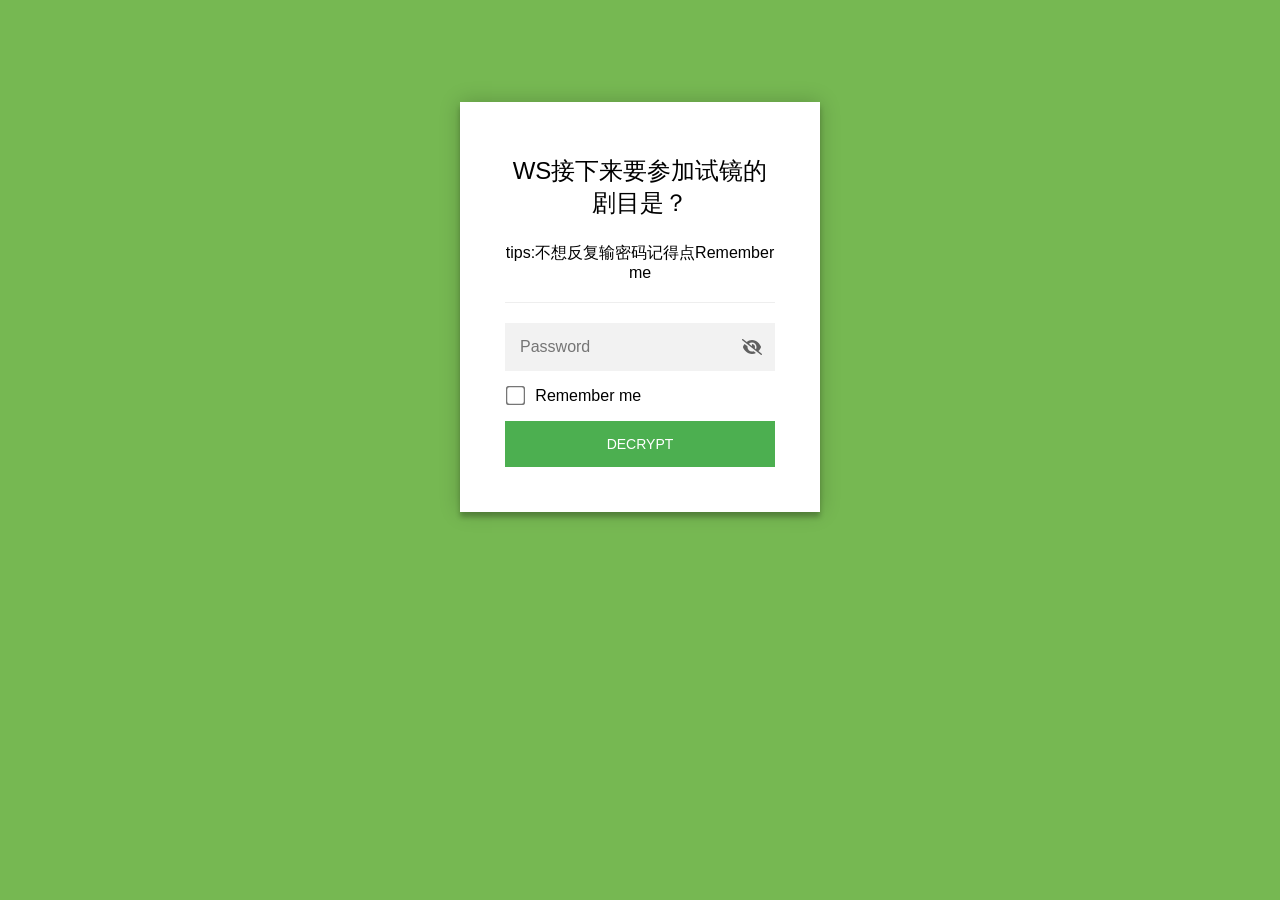
<file: password_template.html>
<!DOCTYPE html>
<html class="staticrypt-html">
    <head>
        <meta charset="utf-8" />
        <title>WS接下来要参加试镜的剧目是？</title>
        <meta name="viewport" content="width=device-width, initial-scale=1" />

        <!-- do not cache this page -->
        <meta http-equiv="cache-control" content="max-age=0" />
        <meta http-equiv="cache-control" content="no-cache" />
        <meta http-equiv="expires" content="0" />
        <meta http-equiv="expires" content="Tue, 01 Jan 1980 1:00:00 GMT" />
        <meta http-equiv="pragma" content="no-cache" />

        <style>
            .staticrypt-hr {
                margin-top: 20px;
                margin-bottom: 20px;
                border: 0;
                border-top: 1px solid #eee;
            }

            .staticrypt-page {
                width: 360px;
                padding: 8% 0 0;
                margin: auto;
                box-sizing: border-box;
            }

            .staticrypt-form {
                position: relative;
                z-index: 1;
                background: #ffffff;
                max-width: 360px;
                margin: 0 auto 100px;
                padding: 45px;
                text-align: center;
                box-shadow: 0 0 20px 0 rgba(0, 0, 0, 0.2), 0 5px 5px 0 rgba(0, 0, 0, 0.24);
            }

            .staticrypt-form input[type="password"],
            input[type="text"] {
                background: inherit;
                border: 0;
                box-sizing: border-box; /* This ensures padding is included in the total width */
                font-size: 14px;
                outline: 0;
                padding: 15px 30px 15px 15px; /* Adjust the padding to ensure there is space for the icon */
                width: 100%;
            }

            .staticrypt-password-container {
                position: relative;
                outline: 0;
                background: #f2f2f2;
                width: 100%;
                border: 0;
                margin: 0 0 15px;
                box-sizing: border-box;
            }

            .staticrypt-toggle-password-visibility {
                cursor: pointer;
                height: 20px;
                opacity: 60%;
                padding: 13px;
                position: absolute;
                right: 0;
                top: 50%;
                transform: translateY(-50%);
                width: 20px;
            }

            .staticrypt-form .staticrypt-decrypt-button {
                text-transform: uppercase;
                outline: 0;
                background: #4CAF50;
                width: 100%;
                border: 0;
                padding: 15px;
                color: #ffffff;
                font-size: 14px;
                cursor: pointer;
            }

            .staticrypt-form .staticrypt-decrypt-button:hover,
            .staticrypt-form .staticrypt-decrypt-button:active,
            .staticrypt-form .staticrypt-decrypt-button:focus {
                background: #4CAF50;
                filter: brightness(92%);
            }

            .staticrypt-html {
                height: 100%;
            }

            .staticrypt-body {
                height: 100%;
                margin: 0;
            }

            .staticrypt-content {
                height: 100%;
                margin-bottom: 1em;
                background: #76B852;
                font-family: "Arial", sans-serif;
                -webkit-font-smoothing: antialiased;
                -moz-osx-font-smoothing: grayscale;
            }

            .staticrypt-instructions {
                margin-top: -1em;
                margin-bottom: 1em;
            }

            .staticrypt-title {
                font-size: 1.5em;
            }

            label.staticrypt-remember {
                display: flex;
                align-items: center;
                margin-bottom: 1em;
            }

            .staticrypt-remember input[type="checkbox"] {
                transform: scale(1.5);
                margin-right: 1em;
            }

            .hidden {
                display: none !important;
            }

            .staticrypt-spinner-container {
                height: 100%;
                display: flex;
                align-items: center;
                justify-content: center;
            }

            .staticrypt-spinner {
                display: inline-block;
                width: 2rem;
                height: 2rem;
                vertical-align: text-bottom;
                border: 0.25em solid gray;
                border-right-color: transparent;
                border-radius: 50%;
                -webkit-animation: spinner-border 0.75s linear infinite;
                animation: spinner-border 0.75s linear infinite;
                animation-duration: 0.75s;
                animation-timing-function: linear;
                animation-delay: 0s;
                animation-iteration-count: infinite;
                animation-direction: normal;
                animation-fill-mode: none;
                animation-play-state: running;
                animation-name: spinner-border;
            }

            @keyframes spinner-border {
                100% {
                    transform: rotate(360deg);
                }
            }

            @media screen and (-webkit-min-device-pixel-ratio: 0) {
                .staticrypt-form input[type="password"],
                input[type="text"] {
                    font-size: 16px;
                }
            }
        </style>
    </head>

    <body class="staticrypt-body">
        <div id="staticrypt_loading" class="staticrypt-spinner-container">
            <div class="staticrypt-spinner"></div>
        </div>

        <div id="staticrypt_content" class="staticrypt-content hidden">
            <div class="staticrypt-page">
                <div class="staticrypt-form">
                    <div class="staticrypt-instructions">
                        <p class="staticrypt-title">WS接下来要参加试镜的剧目是？</p>
                        <p>tips:不想反复输密码记得点Remember me</p>
                    </div>

                    <hr class="staticrypt-hr" />

                    <form id="staticrypt-form" action="#" method="post">
                        <div class="staticrypt-password-container">
                            <input
                                id="staticrypt-password"
                                type="password"
                                name="password"
                                placeholder="Password"
                                autofocus
                            />

                            <img
                                class="staticrypt-toggle-password-visibility"
                                alt="Show password"
                                title="Show password"
                                src="[data-uri]"
                            />
                        </div>

                        <label id="staticrypt-remember-label" class="staticrypt-remember hidden">
                            <input id="staticrypt-remember" type="checkbox" name="remember" />
                            Remember me
                        </label>

                        <input type="submit" class="staticrypt-decrypt-button" value="DECRYPT" />
                    </form>
                </div>
            </div>
        </div>

        <script>
            // these variables will be filled when generating the file - the template format is 'variable_name'
            const staticryptInitiator = ((function(){
  const exports = {};
  const cryptoEngine = ((function(){
  const exports = {};
  const { subtle } = crypto;

const IV_BITS = 16 * 8;
const HEX_BITS = 4;
const ENCRYPTION_ALGO = "AES-CBC";

/**
 * Translates between utf8 encoded hexadecimal strings
 * and Uint8Array bytes.
 */
const HexEncoder = {
    /**
     * hex string -> bytes
     * @param {string} hexString
     * @returns {Uint8Array}
     */
    parse: function (hexString) {
        if (hexString.length % 2 !== 0) throw "Invalid hexString";
        const arrayBuffer = new Uint8Array(hexString.length / 2);

        for (let i = 0; i < hexString.length; i += 2) {
            const byteValue = parseInt(hexString.substring(i, i + 2), 16);
            if (isNaN(byteValue)) {
                throw "Invalid hexString";
            }
            arrayBuffer[i / 2] = byteValue;
        }
        return arrayBuffer;
    },

    /**
     * bytes -> hex string
     * @param {Uint8Array} bytes
     * @returns {string}
     */
    stringify: function (bytes) {
        const hexBytes = [];

        for (let i = 0; i < bytes.length; ++i) {
            let byteString = bytes[i].toString(16);
            if (byteString.length < 2) {
                byteString = "0" + byteString;
            }
            hexBytes.push(byteString);
        }
        return hexBytes.join("");
    },
};

/**
 * Translates between utf8 strings and Uint8Array bytes.
 */
const UTF8Encoder = {
    parse: function (str) {
        return new TextEncoder().encode(str);
    },

    stringify: function (bytes) {
        return new TextDecoder().decode(bytes);
    },
};

/**
 * Salt and encrypt a msg with a password.
 */
async function encrypt(msg, hashedPassword) {
    // Must be 16 bytes, unpredictable, and preferably cryptographically random. However, it need not be secret.
    // https://developer.mozilla.org/en-US/docs/Web/API/SubtleCrypto/encrypt#parameters
    const iv = crypto.getRandomValues(new Uint8Array(IV_BITS / 8));

    const key = await subtle.importKey("raw", HexEncoder.parse(hashedPassword), ENCRYPTION_ALGO, false, ["encrypt"]);

    const encrypted = await subtle.encrypt(
        {
            name: ENCRYPTION_ALGO,
            iv: iv,
        },
        key,
        UTF8Encoder.parse(msg)
    );

    // iv will be 32 hex characters, we prepend it to the ciphertext for use in decryption
    return HexEncoder.stringify(iv) + HexEncoder.stringify(new Uint8Array(encrypted));
}
exports.encrypt = encrypt;

/**
 * Decrypt a salted msg using a password.
 *
 * @param {string} encryptedMsg
 * @param {string} hashedPassword
 * @returns {Promise<string>}
 */
async function decrypt(encryptedMsg, hashedPassword) {
    const ivLength = IV_BITS / HEX_BITS;
    const iv = HexEncoder.parse(encryptedMsg.substring(0, ivLength));
    const encrypted = encryptedMsg.substring(ivLength);

    const key = await subtle.importKey("raw", HexEncoder.parse(hashedPassword), ENCRYPTION_ALGO, false, ["decrypt"]);

    const outBuffer = await subtle.decrypt(
        {
            name: ENCRYPTION_ALGO,
            iv: iv,
        },
        key,
        HexEncoder.parse(encrypted)
    );

    return UTF8Encoder.stringify(new Uint8Array(outBuffer));
}
exports.decrypt = decrypt;

/**
 * Salt and hash the password so it can be stored in localStorage without opening a password reuse vulnerability.
 *
 * @param {string} password
 * @param {string} salt
 * @returns {Promise<string>}
 */
async function hashPassword(password, salt) {
    // we hash the password in multiple steps, each adding more iterations. This is because we used to allow less
    // iterations, so for backward compatibility reasons, we need to support going from that to more iterations.
    let hashedPassword = await hashLegacyRound(password, salt);

    hashedPassword = await hashSecondRound(hashedPassword, salt);

    return hashThirdRound(hashedPassword, salt);
}
exports.hashPassword = hashPassword;

/**
 * This hashes the password with 1k iterations. This is a low number, we need this function to support backwards
 * compatibility.
 *
 * @param {string} password
 * @param {string} salt
 * @returns {Promise<string>}
 */
function hashLegacyRound(password, salt) {
    return pbkdf2(password, salt, 1000, "SHA-1");
}
exports.hashLegacyRound = hashLegacyRound;

/**
 * Add a second round of iterations. This is because we used to use 1k, so for backwards compatibility with
 * remember-me/autodecrypt links, we need to support going from that to more iterations.
 *
 * @param hashedPassword
 * @param salt
 * @returns {Promise<string>}
 */
function hashSecondRound(hashedPassword, salt) {
    return pbkdf2(hashedPassword, salt, 14000, "SHA-256");
}
exports.hashSecondRound = hashSecondRound;

/**
 * Add a third round of iterations to bring total number to 600k. This is because we used to use 1k, then 15k, so for
 * backwards compatibility with remember-me/autodecrypt links, we need to support going from that to more iterations.
 *
 * @param hashedPassword
 * @param salt
 * @returns {Promise<string>}
 */
function hashThirdRound(hashedPassword, salt) {
    return pbkdf2(hashedPassword, salt, 585000, "SHA-256");
}
exports.hashThirdRound = hashThirdRound;

/**
 * Salt and hash the password so it can be stored in localStorage without opening a password reuse vulnerability.
 *
 * @param {string} password
 * @param {string} salt
 * @param {int} iterations
 * @param {string} hashAlgorithm
 * @returns {Promise<string>}
 */
async function pbkdf2(password, salt, iterations, hashAlgorithm) {
    const key = await subtle.importKey("raw", UTF8Encoder.parse(password), "PBKDF2", false, ["deriveBits"]);

    const keyBytes = await subtle.deriveBits(
        {
            name: "PBKDF2",
            hash: hashAlgorithm,
            iterations,
            salt: UTF8Encoder.parse(salt),
        },
        key,
        256
    );

    return HexEncoder.stringify(new Uint8Array(keyBytes));
}

function generateRandomSalt() {
    const bytes = crypto.getRandomValues(new Uint8Array(128 / 8));

    return HexEncoder.stringify(new Uint8Array(bytes));
}
exports.generateRandomSalt = generateRandomSalt;

async function signMessage(hashedPassword, message) {
    const key = await subtle.importKey(
        "raw",
        HexEncoder.parse(hashedPassword),
        {
            name: "HMAC",
            hash: "SHA-256",
        },
        false,
        ["sign"]
    );
    const signature = await subtle.sign("HMAC", key, UTF8Encoder.parse(message));

    return HexEncoder.stringify(new Uint8Array(signature));
}
exports.signMessage = signMessage;

function getRandomAlphanum() {
    const possibleCharacters = "abcdefghijklmnopqrstuvwxyzABCDEFGHIJKLMNOPQRSTUVWXYZ0123456789";

    let byteArray;
    let parsedInt;

    // Keep generating new random bytes until we get a value that falls
    // within a range that can be evenly divided by possibleCharacters.length
    do {
        byteArray = crypto.getRandomValues(new Uint8Array(1));
        // extract the lowest byte to get an int from 0 to 255 (probably unnecessary, since we're only generating 1 byte)
        parsedInt = byteArray[0] & 0xff;
    } while (parsedInt >= 256 - (256 % possibleCharacters.length));

    // Take the modulo of the parsed integer to get a random number between 0 and totalLength - 1
    const randomIndex = parsedInt % possibleCharacters.length;

    return possibleCharacters[randomIndex];
}

/**
 * Generate a random string of a given length.
 *
 * @param {int} length
 * @returns {string}
 */
function generateRandomString(length) {
    let randomString = "";

    for (let i = 0; i < length; i++) {
        randomString += getRandomAlphanum();
    }

    return randomString;
}
exports.generateRandomString = generateRandomString;

  return exports;
})());
const codec = ((function(){
  const exports = {};
  /**
 * Initialize the codec with the provided cryptoEngine - this return functions to encode and decode messages.
 *
 * @param cryptoEngine - the engine to use for encryption / decryption
 */
function init(cryptoEngine) {
    const exports = {};

    /**
     * Top-level function for encoding a message.
     * Includes password hashing, encryption, and signing.
     *
     * @param {string} msg
     * @param {string} password
     * @param {string} salt
     *
     * @returns {string} The encoded text
     */
    async function encode(msg, password, salt) {
        const hashedPassword = await cryptoEngine.hashPassword(password, salt);

        const encrypted = await cryptoEngine.encrypt(msg, hashedPassword);

        // we use the hashed password in the HMAC because this is effectively what will be used a password (so we can store
        // it in localStorage safely, we don't use the clear text password)
        const hmac = await cryptoEngine.signMessage(hashedPassword, encrypted);

        return hmac + encrypted;
    }
    exports.encode = encode;

    /**
     * Encode using a password that has already been hashed. This is useful to encode multiple messages in a row, that way
     * we don't need to hash the password multiple times.
     *
     * @param {string} msg
     * @param {string} hashedPassword
     *
     * @returns {string} The encoded text
     */
    async function encodeWithHashedPassword(msg, hashedPassword) {
        const encrypted = await cryptoEngine.encrypt(msg, hashedPassword);

        // we use the hashed password in the HMAC because this is effectively what will be used a password (so we can store
        // it in localStorage safely, we don't use the clear text password)
        const hmac = await cryptoEngine.signMessage(hashedPassword, encrypted);

        return hmac + encrypted;
    }
    exports.encodeWithHashedPassword = encodeWithHashedPassword;

    /**
     * Top-level function for decoding a message.
     * Includes signature check and decryption.
     *
     * @param {string} signedMsg
     * @param {string} hashedPassword
     * @param {string} salt
     * @param {int} backwardCompatibleAttempt
     * @param {string} originalPassword
     *
     * @returns {Object} {success: true, decoded: string} | {success: false, message: string}
     */
    async function decode(signedMsg, hashedPassword, salt, backwardCompatibleAttempt = 0, originalPassword = "") {
        const encryptedHMAC = signedMsg.substring(0, 64);
        const encryptedMsg = signedMsg.substring(64);
        const decryptedHMAC = await cryptoEngine.signMessage(hashedPassword, encryptedMsg);

        if (decryptedHMAC !== encryptedHMAC) {
            // we have been raising the number of iterations in the hashing algorithm multiple times, so to support the old
            // remember-me/autodecrypt links we need to try bringing the old hashes up to speed.
            originalPassword = originalPassword || hashedPassword;
            if (backwardCompatibleAttempt === 0) {
                const updatedHashedPassword = await cryptoEngine.hashThirdRound(originalPassword, salt);

                return decode(signedMsg, updatedHashedPassword, salt, backwardCompatibleAttempt + 1, originalPassword);
            }
            if (backwardCompatibleAttempt === 1) {
                let updatedHashedPassword = await cryptoEngine.hashSecondRound(originalPassword, salt);
                updatedHashedPassword = await cryptoEngine.hashThirdRound(updatedHashedPassword, salt);

                return decode(signedMsg, updatedHashedPassword, salt, backwardCompatibleAttempt + 1, originalPassword);
            }

            return { success: false, message: "Signature mismatch" };
        }

        return {
            success: true,
            decoded: await cryptoEngine.decrypt(encryptedMsg, hashedPassword),
        };
    }
    exports.decode = decode;

    return exports;
}
exports.init = init;

  return exports;
})());
const decode = codec.init(cryptoEngine).decode;

/**
 * Initialize the staticrypt module, that exposes functions callbable by the password_template.
 *
 * @param {{
 *  staticryptEncryptedMsgUniqueVariableName: string,
 *  isRememberEnabled: boolean,
 *  rememberDurationInDays: number,
 *  staticryptSaltUniqueVariableName: string,
 * }} staticryptConfig - object of data that is stored on the password_template at encryption time.
 *
 * @param {{
 *  rememberExpirationKey: string,
 *  rememberPassphraseKey: string,
 *  replaceHtmlCallback: function,
 *  clearLocalStorageCallback: function,
 * }} templateConfig - object of data that can be configured by a custom password_template.
 */
function init(staticryptConfig, templateConfig) {
    const exports = {};

    /**
     * Decrypt our encrypted page, replace the whole HTML.
     *
     * @param {string} hashedPassword
     * @returns {Promise<boolean>}
     */
    async function decryptAndReplaceHtml(hashedPassword) {
        const { staticryptEncryptedMsgUniqueVariableName, staticryptSaltUniqueVariableName } = staticryptConfig;
        const { replaceHtmlCallback } = templateConfig;

        const result = await decode(
            staticryptEncryptedMsgUniqueVariableName,
            hashedPassword,
            staticryptSaltUniqueVariableName
        );
        if (!result.success) {
            return false;
        }
        const plainHTML = result.decoded;

        // if the user configured a callback call it, otherwise just replace the whole HTML
        if (typeof replaceHtmlCallback === "function") {
            replaceHtmlCallback(plainHTML);
        } else {
            document.write(plainHTML);
            document.close();
        }

        return true;
    }

    /**
     * Attempt to decrypt the page and replace the whole HTML.
     *
     * @param {string} password
     * @param {boolean} isRememberChecked
     *
     * @returns {Promise<{isSuccessful: boolean, hashedPassword?: string}>} - we return an object, so that if we want to
     *   expose more information in the future we can do it without breaking the password_template
     */
    async function handleDecryptionOfPage(password, isRememberChecked) {
        const { staticryptSaltUniqueVariableName } = staticryptConfig;

        // decrypt and replace the whole page
        const hashedPassword = await cryptoEngine.hashPassword(password, staticryptSaltUniqueVariableName);
        return handleDecryptionOfPageFromHash(hashedPassword, isRememberChecked);
    }
    exports.handleDecryptionOfPage = handleDecryptionOfPage;

    async function handleDecryptionOfPageFromHash(hashedPassword, isRememberChecked) {
        const { isRememberEnabled, rememberDurationInDays } = staticryptConfig;
        const { rememberExpirationKey, rememberPassphraseKey } = templateConfig;

        const isDecryptionSuccessful = await decryptAndReplaceHtml(hashedPassword);

        if (!isDecryptionSuccessful) {
            return {
                isSuccessful: false,
                hashedPassword,
            };
        }

        // remember the hashedPassword and set its expiration if necessary
        if (isRememberEnabled && isRememberChecked) {
            window.localStorage.setItem(rememberPassphraseKey, hashedPassword);

            // set the expiration if the duration isn't 0 (meaning no expiration)
            if (rememberDurationInDays > 0) {
                window.localStorage.setItem(
                    rememberExpirationKey,
                    (new Date().getTime() + rememberDurationInDays * 24 * 60 * 60 * 1000).toString()
                );
            }
        }

        return {
            isSuccessful: true,
            hashedPassword,
        };
    }
    exports.handleDecryptionOfPageFromHash = handleDecryptionOfPageFromHash;

    /**
     * Clear localstorage from staticrypt related values
     */
    function clearLocalStorage() {
        const { clearLocalStorageCallback, rememberExpirationKey, rememberPassphraseKey } = templateConfig;

        if (typeof clearLocalStorageCallback === "function") {
            clearLocalStorageCallback();
        } else {
            localStorage.removeItem(rememberPassphraseKey);
            localStorage.removeItem(rememberExpirationKey);
        }
    }

    async function handleDecryptOnLoad() {
        let isSuccessful = await decryptOnLoadFromUrl();

        if (!isSuccessful) {
            isSuccessful = await decryptOnLoadFromRememberMe();
        }

        return { isSuccessful };
    }
    exports.handleDecryptOnLoad = handleDecryptOnLoad;

    /**
     * Clear storage if we are logging out
     *
     * @returns {boolean} - whether we logged out
     */
    function logoutIfNeeded() {
        const logoutKey = "staticrypt_logout";

        // handle logout through query param
        const queryParams = new URLSearchParams(window.location.search);
        if (queryParams.has(logoutKey)) {
            clearLocalStorage();
            return true;
        }

        // handle logout through URL fragment
        const hash = window.location.hash.substring(1);
        if (hash.includes(logoutKey)) {
            clearLocalStorage();
            return true;
        }

        return false;
    }

    /**
     * To be called on load: check if we want to try to decrypt and replace the HTML with the decrypted content, and
     * try to do it if needed.
     *
     * @returns {Promise<boolean>} true if we derypted and replaced the whole page, false otherwise
     */
    async function decryptOnLoadFromRememberMe() {
        const { rememberDurationInDays } = staticryptConfig;
        const { rememberExpirationKey, rememberPassphraseKey } = templateConfig;

        // if we are login out, terminate
        if (logoutIfNeeded()) {
            return false;
        }

        // if there is expiration configured, check if we're not beyond the expiration
        if (rememberDurationInDays && rememberDurationInDays > 0) {
            const expiration = localStorage.getItem(rememberExpirationKey),
                isExpired = expiration && new Date().getTime() > parseInt(expiration);

            if (isExpired) {
                clearLocalStorage();
                return false;
            }
        }

        const hashedPassword = localStorage.getItem(rememberPassphraseKey);

        if (hashedPassword) {
            // try to decrypt
            const isDecryptionSuccessful = await decryptAndReplaceHtml(hashedPassword);

            // if the decryption is unsuccessful the password might be wrong - silently clear the saved data and let
            // the user fill the password form again
            if (!isDecryptionSuccessful) {
                clearLocalStorage();
                return false;
            }

            return true;
        }

        return false;
    }

    async function decryptOnLoadFromUrl() {
        const passwordKey = "staticrypt_pwd";
        const rememberMeKey = "remember_me";

        // try to get the password from the query param (for backward compatibility - we now want to avoid this method,
        // since it sends the hashed password to the server which isn't needed)
        const queryParams = new URLSearchParams(window.location.search);
        const hashedPasswordQuery = queryParams.get(passwordKey);
        const rememberMeQuery = queryParams.get(rememberMeKey);

        const urlFragment = window.location.hash.substring(1);
        // get the password from the url fragment
        const hashedPasswordRegexMatch = urlFragment.match(new RegExp(passwordKey + "=([^&]*)"));
        const hashedPasswordFragment = hashedPasswordRegexMatch ? hashedPasswordRegexMatch[1] : null;
        const rememberMeFragment = urlFragment.includes(rememberMeKey);

        const hashedPassword = hashedPasswordFragment || hashedPasswordQuery;
        const rememberMe = rememberMeFragment || rememberMeQuery;

        if (hashedPassword) {
            return handleDecryptionOfPageFromHash(hashedPassword, rememberMe);
        }

        return false;
    }

    return exports;
}
exports.init = init;

  return exports;
})());
            const templateError = "Bad password!",
                templateToggleAltShow = "Show password",
                templateToggleAltHide = "Hide password",
                isRememberEnabled = true,
                staticryptConfig = {"staticryptEncryptedMsgUniqueVariableName":"[base64]","isRememberEnabled":true,"rememberDurationInDays":168,"staticryptSaltUniqueVariableName":"a1b2c3d4e5f678901234567890abcdef"};

            // you can edit these values to customize some of the behavior of StatiCrypt
            const templateConfig = {
                rememberExpirationKey: "staticrypt_expiration",
                rememberPassphraseKey: "staticrypt_passphrase",
                replaceHtmlCallback: null,
                clearLocalStorageCallback: null,
            };

            // init the staticrypt engine
            const staticrypt = staticryptInitiator.init(staticryptConfig, templateConfig);

            // try to automatically decrypt on load if there is a saved password
            window.onload = async function () {
                const { isSuccessful } = await staticrypt.handleDecryptOnLoad();

                // if we didn't decrypt anything on load, show the password prompt. Otherwise the content has already been
                // replaced, no need to do anything
                if (!isSuccessful) {
                    // hide loading screen
                    document.getElementById("staticrypt_loading").classList.add("hidden");
                    document.getElementById("staticrypt_content").classList.remove("hidden");
                    document.getElementById("staticrypt-password").focus();

                    // show the remember me checkbox
                    if (isRememberEnabled) {
                        document.getElementById("staticrypt-remember-label").classList.remove("hidden");
                    }
                }
            };

            // toggle password visibility
            const toggleIcon = document.querySelector(".staticrypt-toggle-password-visibility");
            // these two icons are coming from FontAwesome
            const imgSrcEyeClosed =
                "[data-uri]";
            const imgSrcEyeOpened =
                "[data-uri]";
            toggleIcon.addEventListener("click", function () {
                const passwordInput = document.getElementById("staticrypt-password");
                if (passwordInput.type === "password") {
                    passwordInput.type = "text";
                    toggleIcon.src = imgSrcEyeOpened;
                    toggleIcon.alt = templateToggleAltHide;
                    toggleIcon.title = templateToggleAltHide;
                } else {
                    passwordInput.type = "password";
                    toggleIcon.src = imgSrcEyeClosed;
                    toggleIcon.alt = templateToggleAltShow;
                    toggleIcon.title = templateToggleAltShow;
                }
            });

            // handle password form submission
            document.getElementById("staticrypt-form").addEventListener("submit", async function (e) {
                e.preventDefault();

                const password = document.getElementById("staticrypt-password").value,
                    isRememberChecked = document.getElementById("staticrypt-remember").checked;

                const { isSuccessful } = await staticrypt.handleDecryptionOfPage(password, isRememberChecked);

                if (!isSuccessful) {
                    alert(templateError);
                }
            });
        </script>
    </body>
</html>
</file>
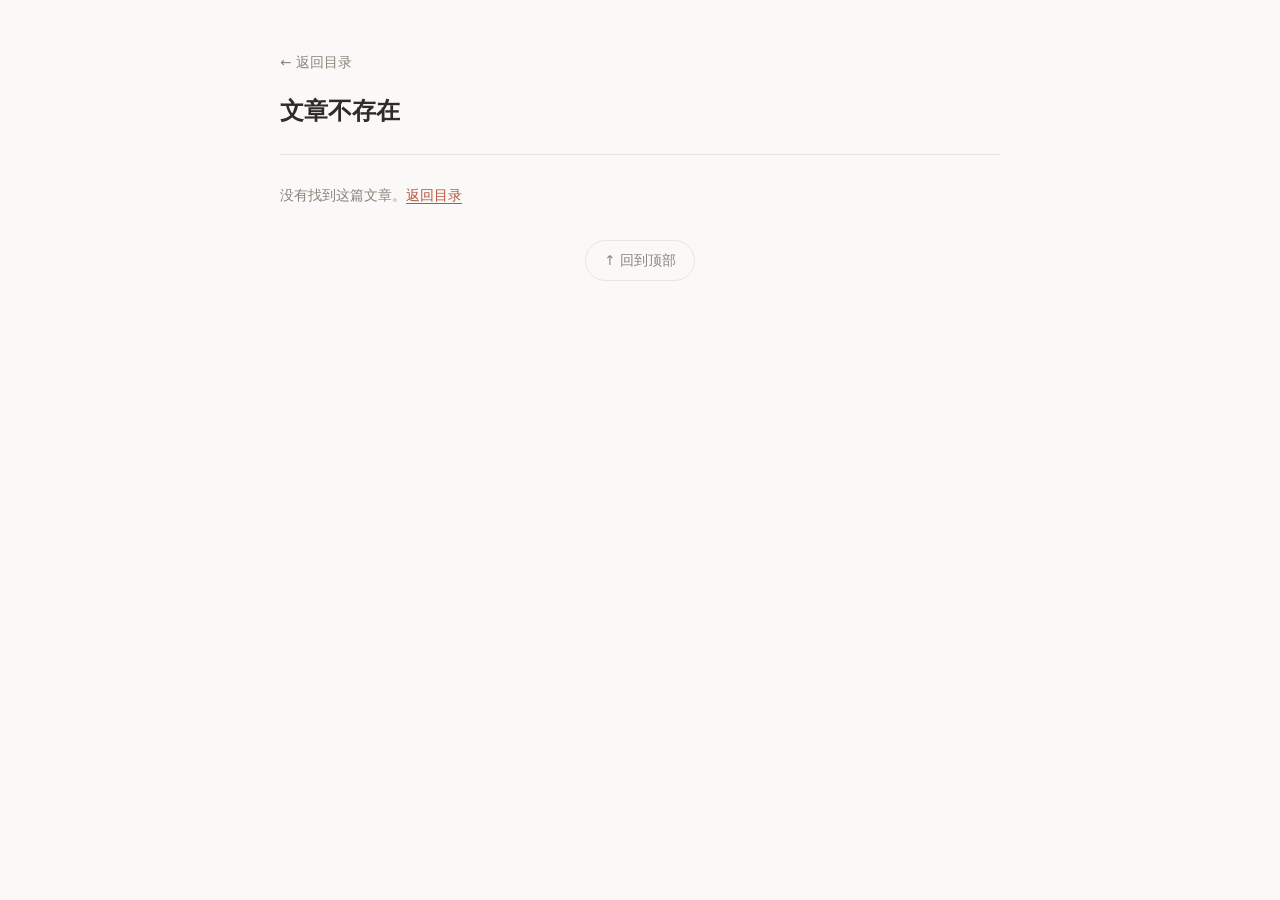
<file: src/article.html>
<!DOCTYPE html>
<html lang="zh-CN">
<head>
<meta charset="UTF-8">
<meta name="viewport" content="width=device-width, initial-scale=1">
<title>文章</title>
<link rel="stylesheet" href="./style.css">
<script src="marked.min.js"></script>
</head>
<body>
<div class="wrap">

  <a class="back-link" href="./index.html">← 返回目录</a>

  <div class="article-header">
    <h1 id="title">加载中…</h1>
  </div>

  <div class="article-body" id="body">
    <p class="article-status">加载中…</p>
  </div>

  <!-- 新增：文章内分页条 -->
  <nav class="article-pager" id="article-pager" aria-label="文章内分页" hidden></nav>
  <p class="back-to-top-wrap">
    <a href="#" id="back-to-top" class="back-to-top">↑ 回到顶部</a>
  </p>
</div>

<script src="posts.js"></script>
<script>
(function () {
  'use strict';

  // 让所有 md 文件的单个回车都渲染成 <br>
  marked.setOptions({ breaks: true });
  const titleEl = document.getElementById('title');
  const bodyEl  = document.getElementById('body');
  const pagerEl = document.getElementById('article-pager');

  const slug = new URLSearchParams(location.search).get('p') || '';
  const post = (window.POSTS || []).find(function (p) { return p.slug === slug; });

  if (!post) {
    document.title = '文章不存在';
    titleEl.textContent = '文章不存在';
    bodyEl.innerHTML =
      '<p class="article-status">没有找到这篇文章。<a href="./index.html">返回目录</a></p>';
    pagerEl.hidden = true;
    return;
  }

  document.title = post.title + ' — 存档';
  titleEl.textContent = post.title;

  /* ---------- 分页状态 ---------- */
  let pages = [];                              // 渲染后的 HTML 片段
  let currentPage = readPage();                // 从 #page=N 读取，默认 1

fetch('posts/' + encodeURIComponent(slug) + '.md', {
      headers: { 'Accept': 'text/plain' },
      cache: 'no-store'
    })
    .then(function (res) {
      if (!res.ok) throw new Error('HTTP ' + res.status);
      return res.text();
    })
    .then(function (md) {
      if (typeof marked === 'undefined') throw new Error('marked 未加载');

        // ::: 标题 … :::   默认折叠
      // ::: open 标题 … :::  默认展开
      md = md.replace(
      /^:::[ \t]*(open[ \t]+)?(.+?)[ \t]*\r?\n([\s\S]*?)\r?\n:::[ \t]*$/gm,
      function (_, open, title, inner) {
       return '\n<details' + (open ? ' open' : '') + '>\n<summary>' +
           title.trim() + '</summary>\n\n' +
           inner.trim() + '\n\n</details>\n';
  }
);

      let html = marked.parse(md);

      // 按 <!-- pagebreak --> 切分（大小写、空格都兼容）
      pages = html.split(/<!--\s*pagebreak\s*-->/i)
                  .map(function (s) { return s.trim(); })
                  .filter(function (s) { return s.length > 0; });

      if (pages.length === 0) {
        pages = ['<p class="article-status">（空文章）</p>'];
      }

      // 手改 URL 越界时钳制
      currentPage = Math.min(Math.max(1, currentPage), pages.length);
      renderPage();
    })
    .catch(function (err) {
      bodyEl.innerHTML =
        '<p class="article-status">文章加载失败（' + esc(err.message) + '）。</p>' +
        '<p class="article-status">如果是直接双击 HTML 打开的，请改用本地服务器。</p>';
    });

  /* ---------- 渲染当前页 ---------- */
    function renderPage() {
    bodyEl.innerHTML = pages[currentPage - 1];
    renderPager();
    writeHash(currentPage);
    window.scrollTo({ top: 0, behavior: 'smooth' });
    // 切换文章内分页时，重置滚动跟踪
    if (typeof window.__resetScrollTracking === 'function') {
      window.__resetScrollTracking();
    }
  }

  function renderPager() {
    const total = pages.length;

    if (total <= 1) {                          // 单页不显示翻页条
      pagerEl.hidden = true;
      pagerEl.innerHTML = '';
      return;
    }
    pagerEl.hidden = false;

    const parts = [];

    // 上一页
    parts.push(currentPage > 1
      ? '<a class="pager-btn" href="#" data-page="' + (currentPage - 1) + '" rel="prev">上一页</a>'
      : '<span class="pager-btn is-disabled">上一页</span>');

    // 页码（超过 7 页时中间折叠）
    pageNumbers(currentPage, total).forEach(function (n) {
      if (n === null) {
        parts.push('<span class="pager-gap">…</span>');
      } else if (n === currentPage) {
        parts.push('<span class="pager-num is-current" aria-current="page">' + n + '</span>');
      } else {
        parts.push('<a class="pager-num" href="#" data-page="' + n + '">' + n + '</a>');
      }
    });

    // 下一页
    parts.push(currentPage < total
      ? '<a class="pager-btn" href="#" data-page="' + (currentPage + 1) + '" rel="next">下一页</a>'
      : '<span class="pager-btn is-disabled">下一页</span>');

    // 附一行「第 x / y 页」
    parts.push('<span class="pager-info">第 ' + currentPage + ' / ' + total + ' 页</span>');

    pagerEl.innerHTML = parts.join('');
  }

  function pageNumbers(current, total) {
    if (total <= 7) {
      const all = [];
      for (let i = 1; i <= total; i++) all.push(i);
      return all;
    }
    const arr = [1];
    if (current > 3) arr.push(null);
    const from = Math.max(2, current - 1);
    const to   = Math.min(total - 1, current + 1);
    for (let i = from; i <= to; i++) arr.push(i);
    if (current < total - 2) arr.push(null);
    arr.push(total);
    return arr;
  }

  /* ---------- URL hash：#page=2 ---------- */
  function readPage() {
    const params = new URLSearchParams(location.hash.slice(1));
    const n = parseInt(params.get('page'), 10);
    return Number.isFinite(n) && n >= 1 ? n : 1;
  }

  function writeHash(n) {
    const params = new URLSearchParams(location.hash.slice(1));
    if (n > 1) params.set('page', String(n));
    else params.delete('page');
    const hash = params.toString() ? '#' + params.toString() : '#';
    if (location.hash === hash) return;
    try { history.pushState(null, '', hash); } catch (e) {}
  }

  /* ---------- 交互 ---------- */
    document.getElementById('back-to-top').addEventListener('click', function (e) {
    e.preventDefault();
    window.scrollTo({ top: 0, behavior: 'smooth' });
  });
  pagerEl.addEventListener('click', function (e) {
    const link = e.target.closest('a[data-page]');
    if (!link) return;
    e.preventDefault();
    currentPage = parseInt(link.dataset.page, 10);
    renderPage();
  });

  // 支持浏览器前进/后退、手改 hash
  window.addEventListener('hashchange', function () {
    const n = readPage();
    if (n !== currentPage && n >= 1 && n <= pages.length) {
      currentPage = n;
      renderPage();
    }
  });

  function esc(s) {
    return String(s == null ? '' : s)
      .replace(/&/g, '&amp;').replace(/</g, '&lt;')
      .replace(/>/g, '&gt;').replace(/"/g, '&quot;');
  }
    /* ---------- 滚动跟踪：改善访问时长统计 ---------- */
  let scrollTracked = new Set();
  let suppressScrollUntil = 0;      // 平滑滚动期间忽略事件，防止误触发
  let scrollTrackingStarted = false;

  // 供 renderPage 调用：切换分页时清空已触发记录
  window.__resetScrollTracking = function () {
    scrollTracked = new Set();
    // 只有在页面已经滚动过（非初始加载）时才抑制，
    // 避免平滑滚回顶部的过程中误判 90%
    if (window.scrollY > 0) {
      suppressScrollUntil = Date.now() + 800;
    }
  };

  function startScrollTracking() {
    if (scrollTrackingStarted) return;
    if (typeof window.umami === 'undefined') return;
    scrollTrackingStarted = true;

    window.addEventListener('scroll', function () {
      if (Date.now() < suppressScrollUntil) return;

      const scrollHeight = document.documentElement.scrollHeight - window.innerHeight;
      if (scrollHeight <= 0) return;   // 页面没有可滚动区域

      const scrollPercent = Math.round((window.scrollY / scrollHeight) * 100);

      [50, 90].forEach(function (milestone) {
        if (scrollPercent >= milestone && !scrollTracked.has(milestone)) {
          scrollTracked.add(milestone);
          window.umami.track('scroll-depth-' + milestone);
        }
      });
    }, { passive: true });
  }

  // Umami 脚本在 IIFE 之后才 defer 加载，这里要等它就绪
  if (typeof window.umami !== 'undefined') {
    startScrollTracking();
  } else {
    // Umami v2 加载完成后会派发 umami:loaded 事件
    window.addEventListener('umami:loaded', startScrollTracking);

    // 兜底：万一事件没触发，轮询最多 10 秒
    let tries = 0;
    const timer = setInterval(function () {
      if (typeof window.umami !== 'undefined') {
        startScrollTracking();
        clearInterval(timer);
      } else if (++tries > 20) {
        clearInterval(timer);
      }
    }, 500);
  }
})();
</script>
  <script defer src="https://cloud.umami.is/script.js" data-website-id="57024ad2-239e-4ffa-a4f1-48c6169afa22"></script>
</body>
</html>
</file>
<file: src/style.css>
/* ============================================================
   style.css — 个人文章存档站
   目录页 + 文章页共用
   ============================================================ */

/* ---------- 1. 设计变量：改这里就能整体换风格 ---------- */
:root {
  /* 颜色 */
  --bg:        #faf9f7;   /* 页面背景，偏暖白，像纸 */
  --text:      #2f2c28;   /* 正文主色 */
  --text-sub:  #8a837a;   /* 次要文字：日期、简介 */
  --accent:    #b8563f;   /* 强调色：悬停、链接 */
  --line:      #e8e4de;   /* 分割线 */

  /* 尺寸 */
  --wrap:   720px;        /* 内容最大宽度，窄栏更易读 */
  --radius: 10px;

  /* 字体 */
  --font-body:  "Hiragino Sans GB", "PingFang SC",
                "Microsoft YaHei", system-ui, sans-serif;
  --font-title: "Songti SC", "SimSun", Georgia, serif; /* 标题用衬线，更有存档感 */
}

/* ---------- 2. 基础重置 ---------- */
* {
  box-sizing: border-box;  /* padding 不再撑大元素宽度 */
}

body {
  margin: 0;
  padding: 48px 20px 80px;  /* 上 / 左右 / 下，两侧留白给手机 */
  background: var(--bg);
  color: var(--text);
  font-family: var(--font-body);
  font-size: 16px;
  line-height: 1.75;
  -webkit-font-smoothing: antialiased;
}

a {
  color: inherit;
  text-decoration: none;
}

/* 用键盘 Tab 聚焦时给出可见提示（无障碍） */
a:focus-visible {
  outline: 2px solid var(--accent);
  outline-offset: 4px;
  border-radius: 4px;
}

/* ---------- 3. 页面容器：整体居中 ---------- */
.wrap {
  max-width: var(--wrap);
  margin: 0 auto;
}

/* ---------- 4. 页头 ---------- */
header {
  margin-bottom: 0; /* 原来是 28px，直接改成 0 */
  padding-bottom: 18px;
  border-bottom: 1px solid var(--line);
}

header h1 {
  margin: 0 0 6px;
  font-family: var(--font-title);
  font-size: 26px;
  font-weight: 600;
  letter-spacing: 0.04em;
}

header p {
  margin: 0;
  font-size: 13px;
  color: var(--text-sub);
}

/* ---------- 5. 目录列表 ---------- */
.toc {
  margin: 0;
  padding: 0;
  list-style: none;
}

/* 相邻两项之间画分割线，第一项不加 */
.toc-item + .toc-item {
  border-top: 1px solid var(--line);
}

/* 每一项整体是一个可点击的链接区域 */
.toc-item > a {
  display: block;
  padding: 18px 12px;
  border-radius: var(--radius);
  transition: background-color 0.18s ease;
}

.toc-item > a:hover {
  background-color: rgba(184, 86, 63, 0.06); /* 淡淡的强调色 */
}

/* 左侧：标题 + 简介 */
.toc-main {
  min-width: 0;        /* 关键：允许长文本换行，不被 flex 挤爆 */
}

.toc-title {
  margin: 0 0 6px;
  font-size: 17px;
  font-weight: 600;
  line-height: 1.5;
  transition: color 0.18s ease;
}

.toc-item > a:hover .toc-title {
  color: var(--accent);
}

/* 简介栏 */
.toc-desc {
  margin: 0;
  font-size: 13.5px;
  line-height: 1.6;
  color: var(--text-sub);

  /* 简介最多显示两行，超出部分省略号 */
  display: -webkit-box;
  -webkit-line-clamp: 2;
  -webkit-box-orient: vertical;
  overflow: hidden;
}


/* ---------- 6. 文章页样式 ---------- */
.back-link {
  display: inline-block;
  margin-bottom: 20px;
  font-size: 13.5px;
  color: var(--text-sub);
  transition: color 0.18s ease;
}

.back-link:hover {
  color: var(--accent);
}

.article-header {
  margin-bottom: 28px;
  padding-bottom: 18px;
  border-bottom: 1px solid var(--line);
}

.article-header h1 {
  margin: 0 0 8px;
  font-family: var(--font-title);
  font-size: 24px;
  font-weight: 600;
  line-height: 1.4;
}


.article-body p {
  margin: 0 0 1.4em;
}

.article-body h2 {
  margin: 2em 0 0.8em;
  font-family: var(--font-title);
  font-size: 20px;
  font-weight: 600;
}

.article-body blockquote {
  margin: 1.4em 0;
  padding: 4px 0 4px 18px;
  border-left: 3px solid var(--line);
  color: var(--text-sub);
}

.article-body img {
  max-width: 100%;
  height: auto;
  border-radius: 6px;
}

.article-body code {
  padding: 2px 5px;
  background: #f0ede8;
  border-radius: 4px;
  font-size: 0.9em;
}

/* ---------- 7. 窄屏适配：日期移到标题下方 ---------- */
@media (max-width: 520px) {
  body {
    padding: 32px 16px 64px;
  }

  /* 竖排后 flex-direction 会让日期自然落到最下面 */
  .toc-item > a {
   padding: 16px 8px;   /* 保留，只是内边距调整 */
  }
}

/* ============================================================
   追加：排序控件 + 分页条
   ============================================================ */

/* ---------- 8. 页头：标题与排序控件分列两端 ---------- */
.header-top {
  display: flex;
  align-items: baseline;
  justify-content: space-between;
  gap: 16px;
  flex-wrap: wrap;          /* 窄屏时排序控件自动换行 */
}

.header-top h1 {
  margin-bottom: 0;         /* 覆盖原来的 margin */
}

header p {
  margin-top: 6px;          /* 覆盖原来的 margin: 0 */
}

.sort-label {
  display: inline-flex;
  align-items: center;
  gap: 6px;
  font-size: 13px;
  color: var(--text-sub);
  white-space: nowrap;
}

.sort-label select {
  padding: 4px 8px;
  font: inherit;
  font-size: 13px;
  color: var(--text);
  background: #fff;
  border: 1px solid var(--line);
  border-radius: 6px;
  cursor: pointer;
}

.sort-label select:focus-visible {
  outline: 2px solid var(--accent);
  outline-offset: 2px;
}

/* ---------- 9. 分页条 ---------- */
.pager {
  display: flex;
  flex-wrap: wrap;
  align-items: center;
  justify-content: center;
  gap: 6px;
  margin-top: 32px;
  padding-top: 24px;
  border-top: 1px solid var(--line);
}

.pager[hidden] {
  display: none;            /* 只有一页时彻底不占位 */
}

/* 上一页/下一页 和 数字页码 共用的基础样式 */
.pager-btn,
.pager-num {
  display: inline-flex;
  align-items: center;
  justify-content: center;
  min-width: 34px;
  height: 34px;
  padding: 0 10px;
  font-size: 13.5px;
  color: var(--text-sub);
  border: 1px solid transparent;
  border-radius: 8px;
  transition: background-color .18s ease, color .18s ease;
}

a.pager-btn:hover,
a.pager-num:hover {
  background: rgba(184, 86, 63, .07);
  color: var(--accent);
}

/* 当前页：实心强调色 */
.pager-num.is-current {
  color: #fff;
  background: var(--accent);
  font-weight: 600;
}

/* 首页的“上一页”、末页的“下一页” */
.pager-btn.is-disabled {
  opacity: .35;
  cursor: default;
}

.pager-gap {
  padding: 0 2px;
  color: var(--text-sub);
}

/* ============================================================
   追加：markdown 渲染后的补充样式
   （.article-body 里已有的 p/h2/blockquote/img/code 继续生效）
   ============================================================ */

.article-status {
  color: var(--text-sub);
  font-size: 14px;
}

/* 列表 */
.article-body ul,
.article-body ol {
  margin: 0 0 1.4em;
  padding-left: 1.6em;
}

.article-body li {
  margin: 0.3em 0;
}

/* 行内代码以外的代码块 */
.article-body pre {
  margin: 1.4em 0;
  padding: 14px 16px;
  overflow-x: auto;          /* 长代码横向滚动，不撑破版面 */
  background: #f3f0eb;
  border-radius: 8px;
  font-size: 13.5px;
  line-height: 1.6;
}

.article-body pre code {
  padding: 0;
  background: none;
  border-radius: 0;
  font-size: inherit;
}

/* 表格 */
.article-body table {
  width: 100%;
  margin: 1.4em 0;
  border-collapse: collapse;
  font-size: 14.5px;
}

.article-body th,
.article-body td {
  padding: 8px 10px;
  border: 1px solid var(--line);
  text-align: left;
}

.article-body th {
  background: #f6f3ef;
  font-weight: 600;
}

/* 分割线 */
.article-body hr {
  margin: 2em 0;
  border: none;
  border-top: 1px solid var(--line);
}

/* 外链 */
.article-body a {
  color: var(--accent);
  text-decoration: underline;
  text-underline-offset: 3px;
}

/* ============================================================
   追加：文章内分页条
   ============================================================ */

.article-pager {
  display: flex;
  flex-wrap: wrap;
  align-items: center;
  justify-content: center;
  gap: 6px;
  margin-top: 36px;
  padding-top: 24px;
  border-top: 1px solid var(--line);
}

.article-pager[hidden] {
  display: none;
}

/* 「第 x / y 页」单独占一行 */
.pager-info {
  width: 100%;
  margin-top: 4px;
  text-align: center;
  font-size: 12.5px;
  color: var(--text-sub);
}

/* ---------- 10. 回到顶部 ---------- */
.back-to-top-wrap {
  margin: 32px 0 0;
  text-align: center;
}

.back-to-top {
  display: inline-block;
  padding: 8px 18px;
  font-size: 13.5px;
  color: var(--text-sub);
  border: 1px solid var(--line);
  border-radius: 999px;
  transition: color .18s ease, border-color .18s ease, background-color .18s ease;
}

.back-to-top:hover {
  color: var(--accent);
  border-color: var(--accent);
  background: rgba(184, 86, 63, .06);
}

.back-to-top:focus-visible {
  outline: 2px solid var(--accent);
  outline-offset: 3px;
}

/* ---------- 11. 正文注音 ---------- */
.article-body ruby {
  ruby-align: center;        /* 注音在汉字上方居中 */
  line-height: 2.1;          /* 撑开行盒，给上方注音留空间 */
}

.article-body rt {
  font-size: 0.72em;         /* 默认约 0.5em，这里放大 */
  line-height: 1.15;
  letter-spacing: 0.02em;
  color: var(--text-sub);    /* 注音用次要色，不抢正文 */
}
/* ---------- 12. 标题下方一行字 ---------- */
.header-note {
  margin: 8px 0 0;
  font-size: 18px;
  line-height: 1.5;
  /* 改颜色 */
color: var(--accent); opacity: 0.85; /* 或者直接用 var(--text) 稍微加一点透明度 */
  font-weight: 500; /* 稍微加粗，但不至于太抢眼 */
}
/* 如果想用主题色（砖红色），可以换成这样： */
/* color: var(--accent); opacity: 0.85; */

.header-note a {
  color: var(--accent);
  text-decoration: underline;
  text-underline-offset: 3px;
}
</file>
